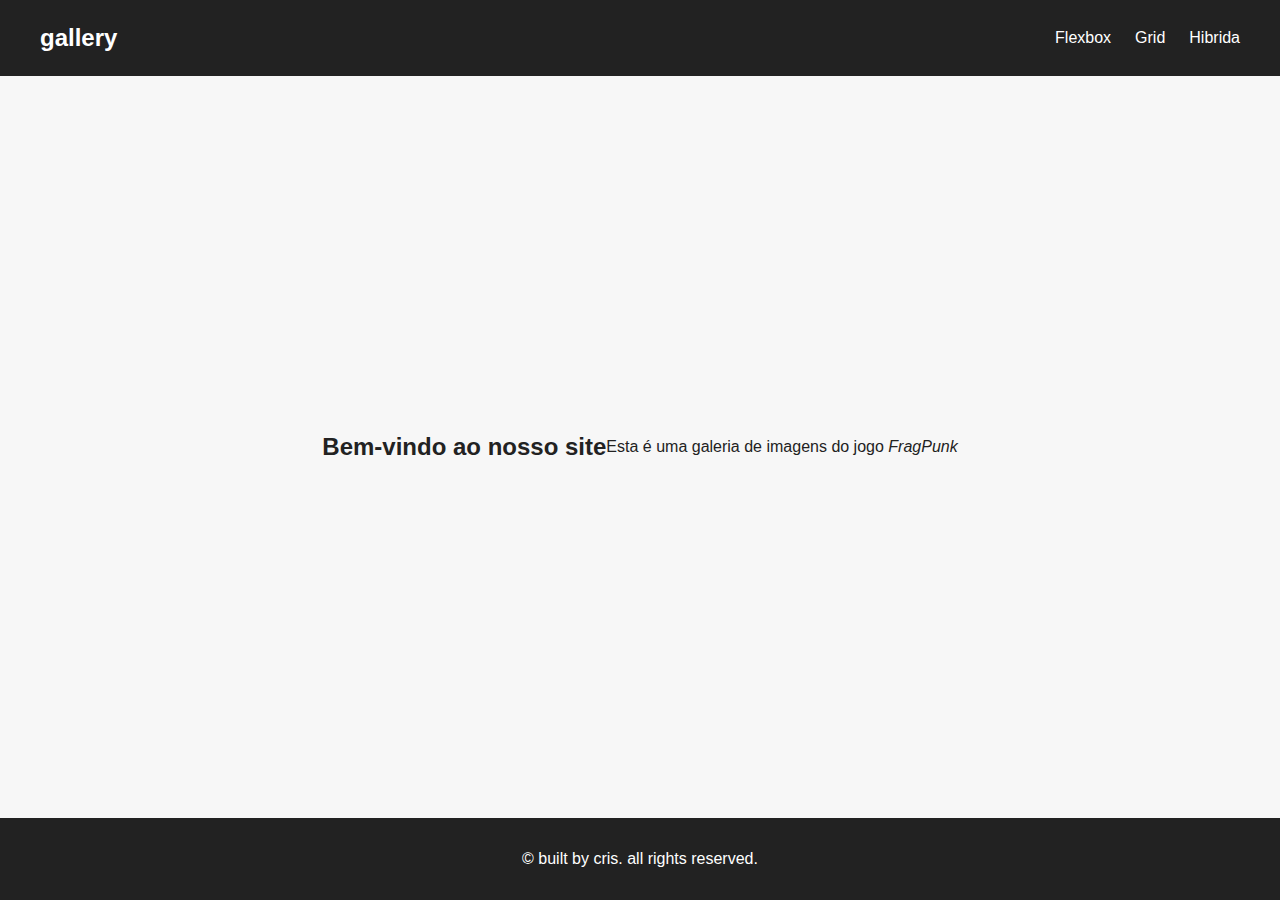
<file: index.html>
<!DOCTYPE html>
<html lang="pt-BR">
<head>
  <meta charset="UTF-8" />
  <meta name="viewport" content="width=device-width, initial-scale=1.0" />
  <title>Página 1 - Flexbox Estrutura</title>
  <link rel="stylesheet" href="src/styles/main.css" />
  <link rel="stylesheet" href="src/styles/home.css" />
</head>
<body>
  <header>
    <div class="logo">gallery</div>
    <nav class="menu">
      <a href="src/pages/pagina2/galeria-flexbox.html">Flexbox</a>
      <a href="src/pages/pagina3/galeria-grid.html">Grid</a>
      <a href="src/pages/pagina4/galeria-hibrida.html">Hibrida</a>
    </nav>
  </header>
  <main>
    <h2>Bem-vindo ao nosso site</h2>
    <p>
      Esta é uma galeria de imagens do jogo
      <em><a href="http://fragpunk.com">FragPunk</a></em>
    </p>
  </main>
  <footer>
    <p>
      &copy; built by <a href="https://github.com/criscdev">cris</a>. all
      rights reserved.
    </p>
  </footer>
</body>
</html>
</file>
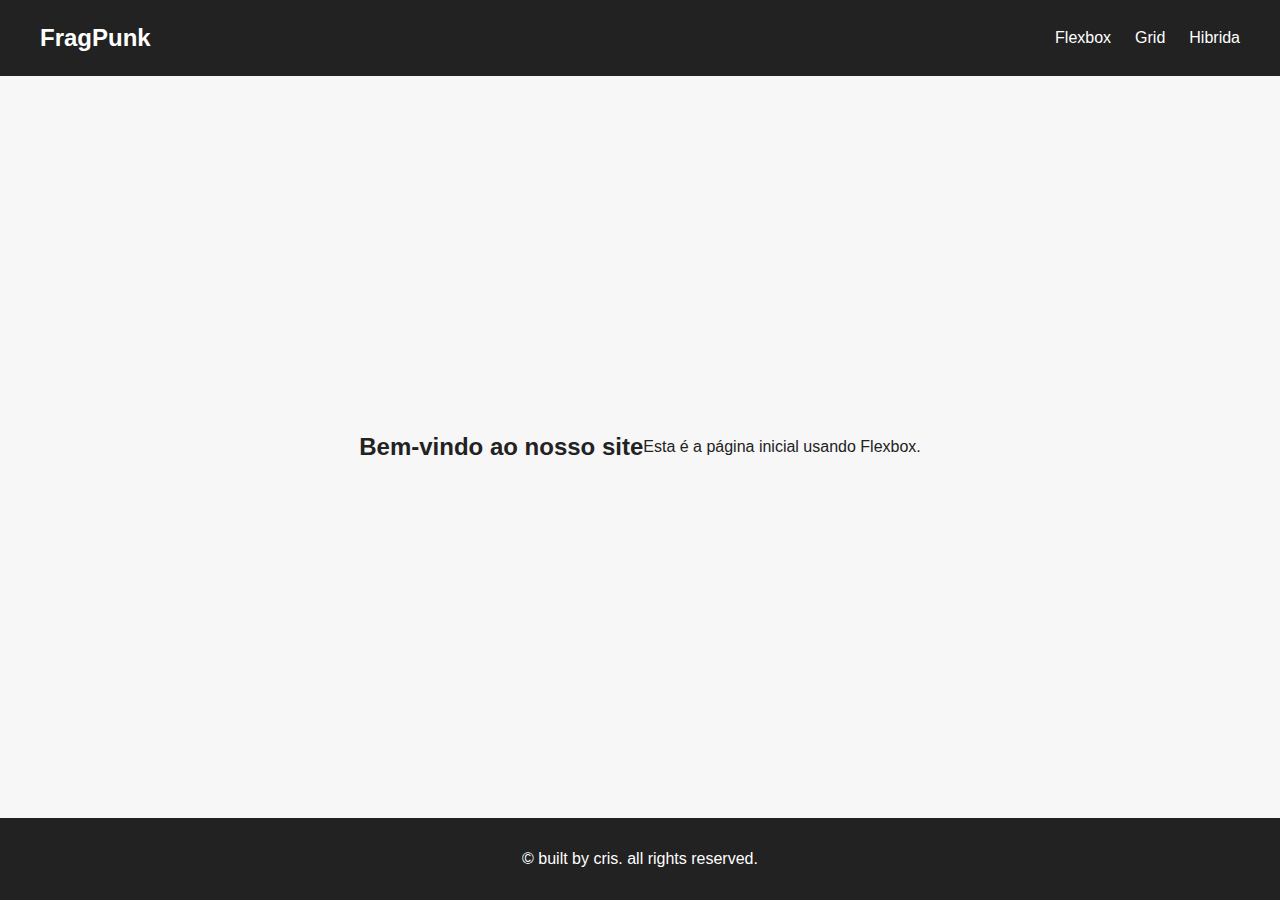
<file: src/pagina1.html>
<!DOCTYPE html>
<html lang="pt-br">
<head>
    <meta charset="UTF-8">
    <meta name="viewport" content="width=device-width, initial-scale=1.0">
    <title>Página 1 - Flexbox Estrutura</title>
    <link rel="stylesheet" href="styles/main.css">
    <link rel="stylesheet" href="styles/home.css">
</head>
<body>
    <header>
        <div class="logo">FragPunk</div>
        <nav class="menu">
            <a href="/src/pages/pagina2/galeria-flexbox.html">Flexbox</a>
            <a href="/src/pages/pagina3/galeria-grid.html">Grid</a>
            <a href="/src/pages/pagina4/galeria-hibrida.html">Hibrida</a>
        </nav>
    </header>
    <main>
        <h2>Bem-vindo ao nosso site</h2>
        <p>Esta é a página inicial usando Flexbox.</p>
    </main>
    <footer>
        <p>&copy; built by <a href="https://github.com/petrixia">cris</a>. all rights reserved.</p>
    </footer>
</body>
</html>
</file>
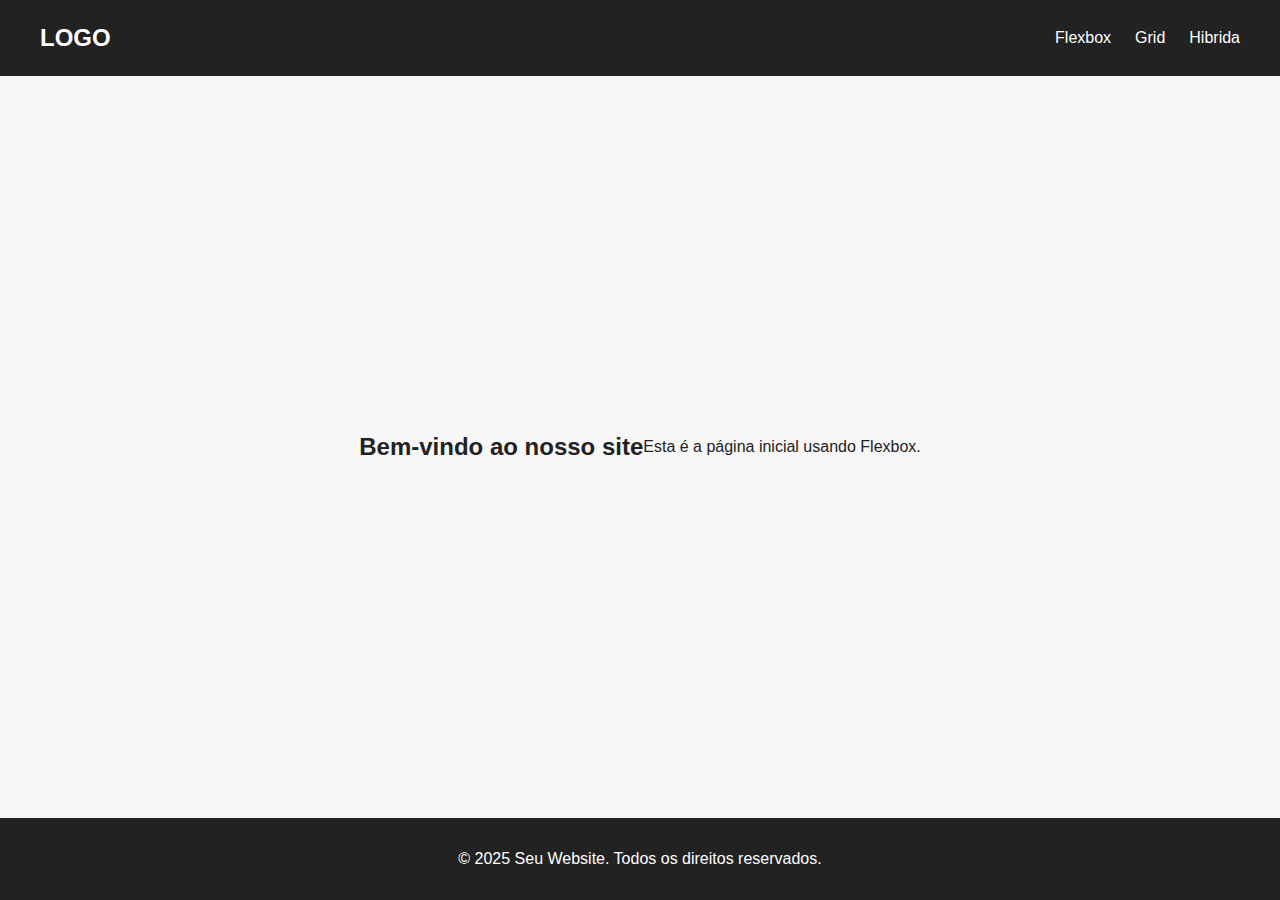
<file: src/pages/pagina1/home.html>
<!DOCTYPE html>
<html lang="pt-br">
<head>
    <meta charset="UTF-8">
    <meta name="viewport" content="width=device-width, initial-scale=1.0">
    <title>Página 1 - Flexbox Estrutura</title>
    <link rel="stylesheet" href="../../styles/main.css">
    <link rel="stylesheet" href="../../styles/home.css">
</head>
<body>
    <header>
        <div class="logo">LOGO</div>
        <nav class="menu">
            <a href="../pagina2/galeria-flexbox.html">Flexbox</a>
            <a href="../pagina3/galeria-grid.html">Grid</a>
            <a href="../pagina4/galeria-hibrida.html">Hibrida</a>
        </nav>
    </header>
    <main>
        <h2>Bem-vindo ao nosso site</h2>
        <p>Esta é a página inicial usando Flexbox.</p>
    </main>
    <footer>
        <p>&copy; 2025 Seu Website. Todos os direitos reservados.</p>
    </footer>
</body>
</html>
</file>
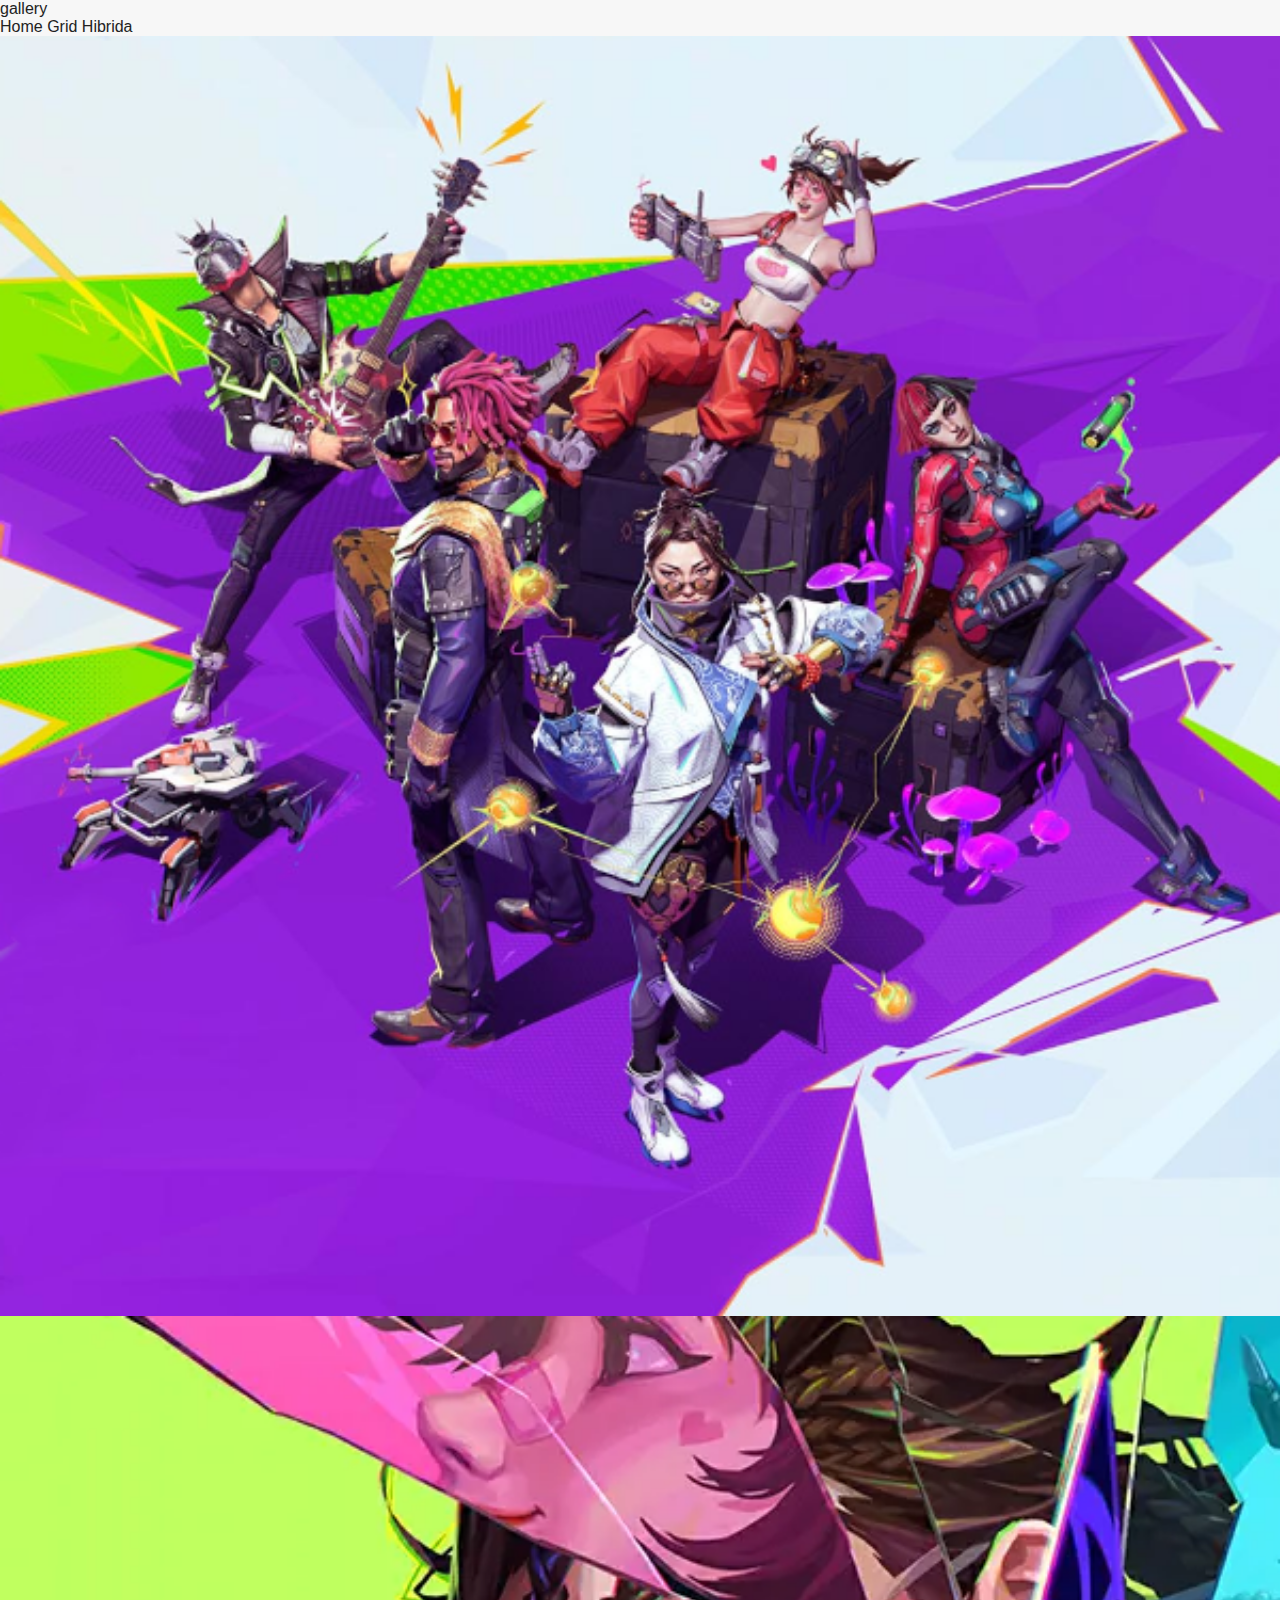
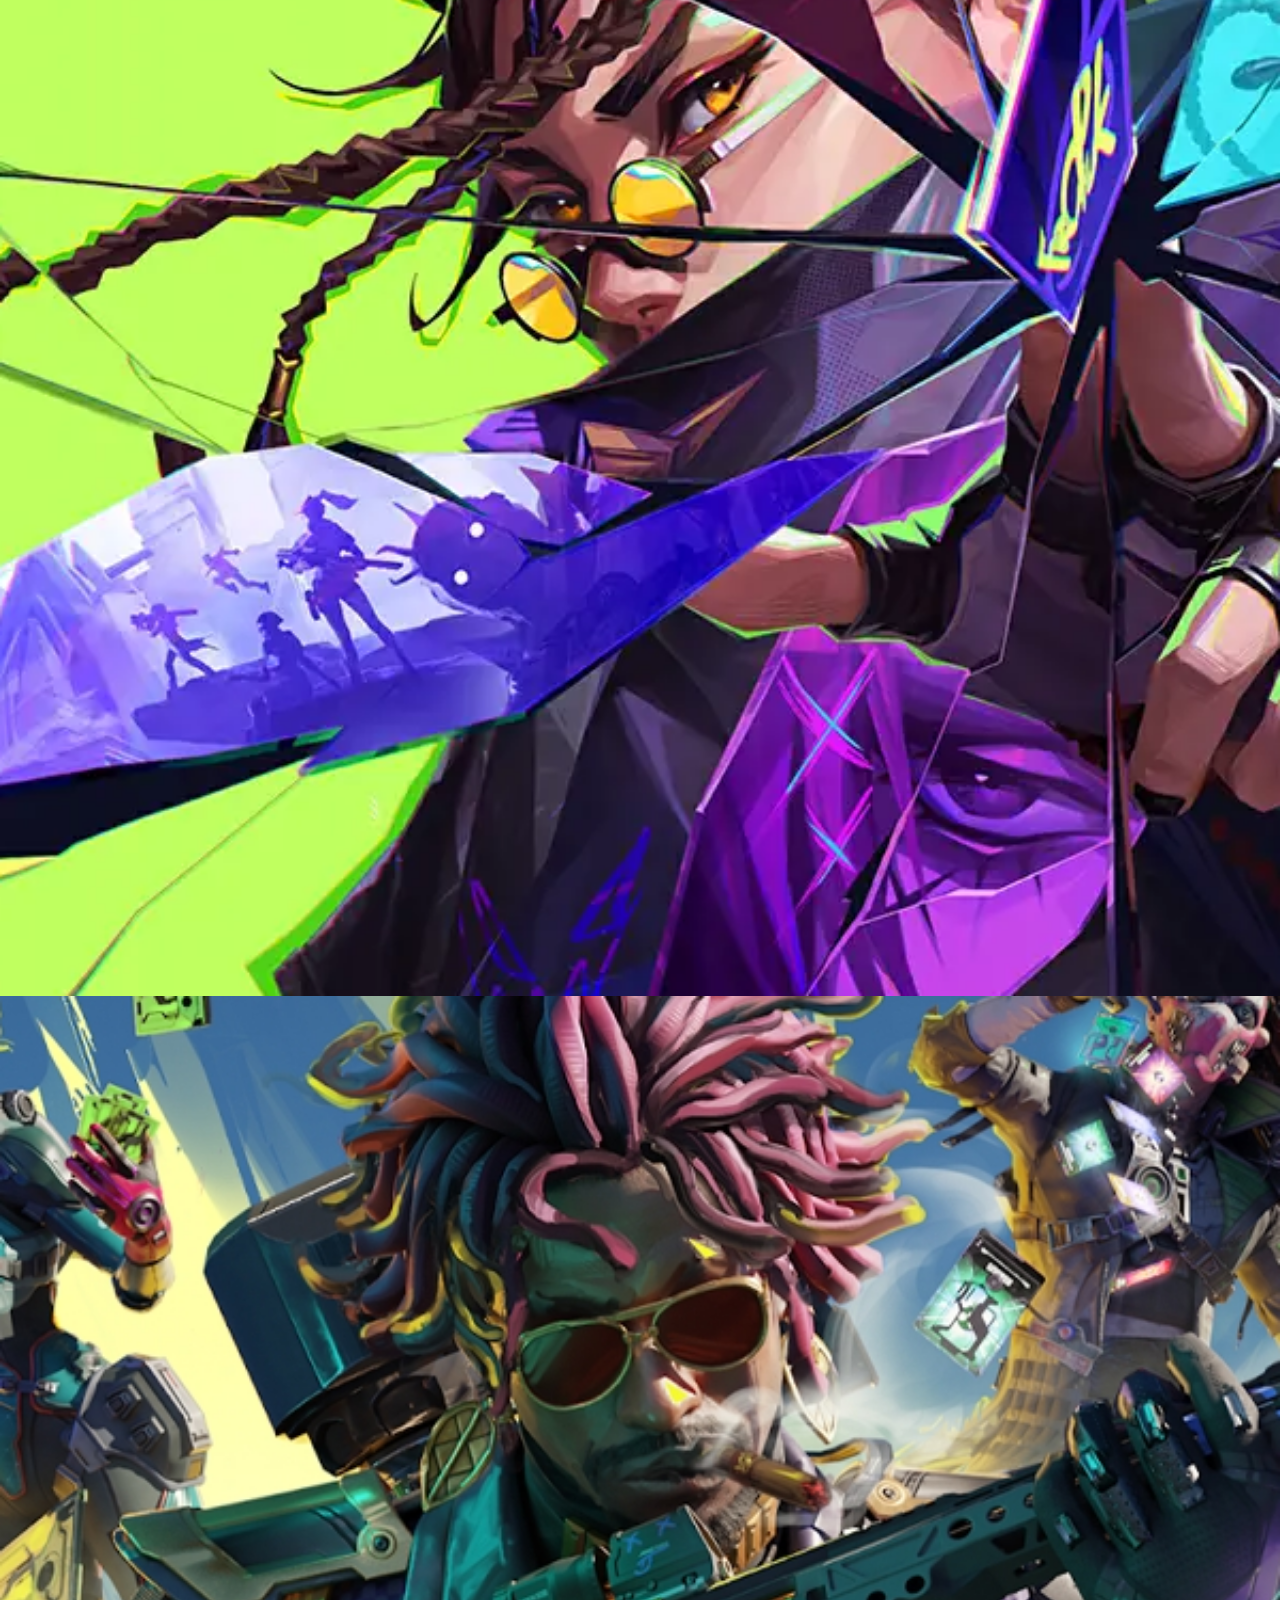
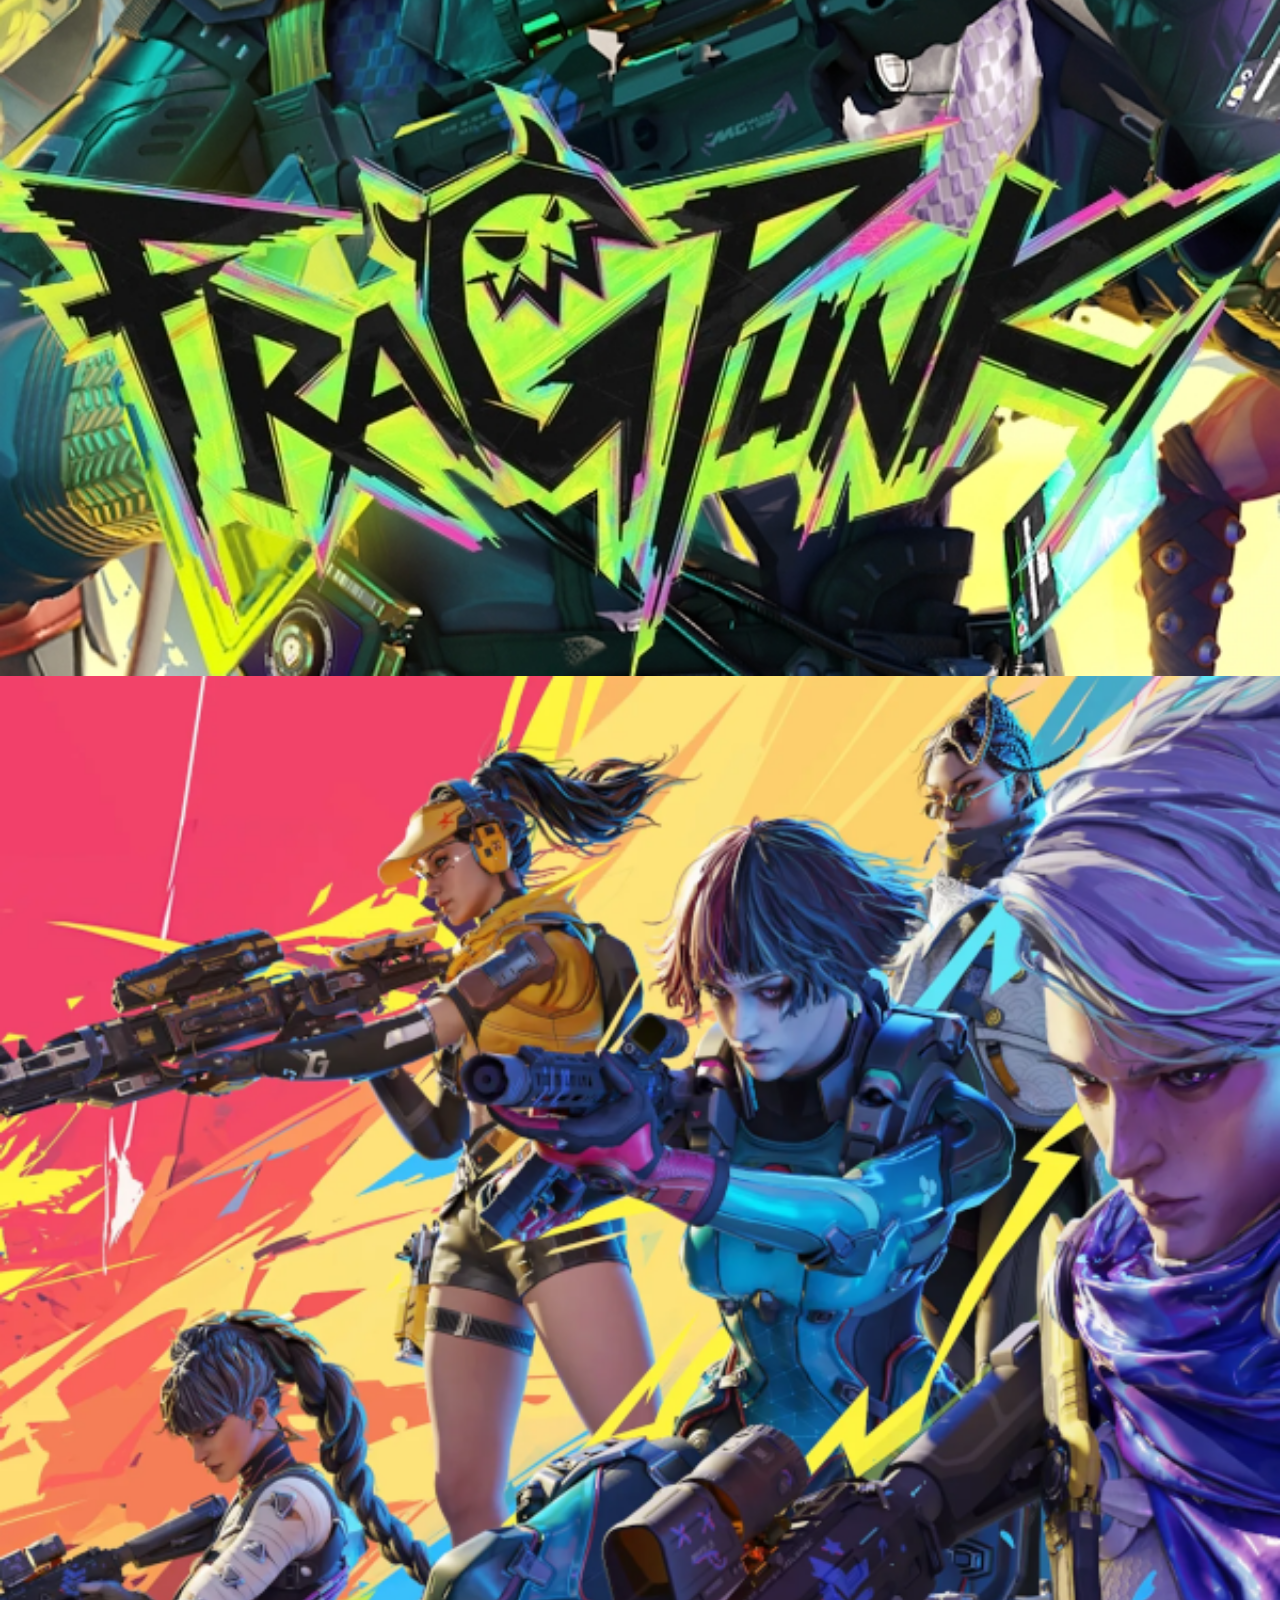
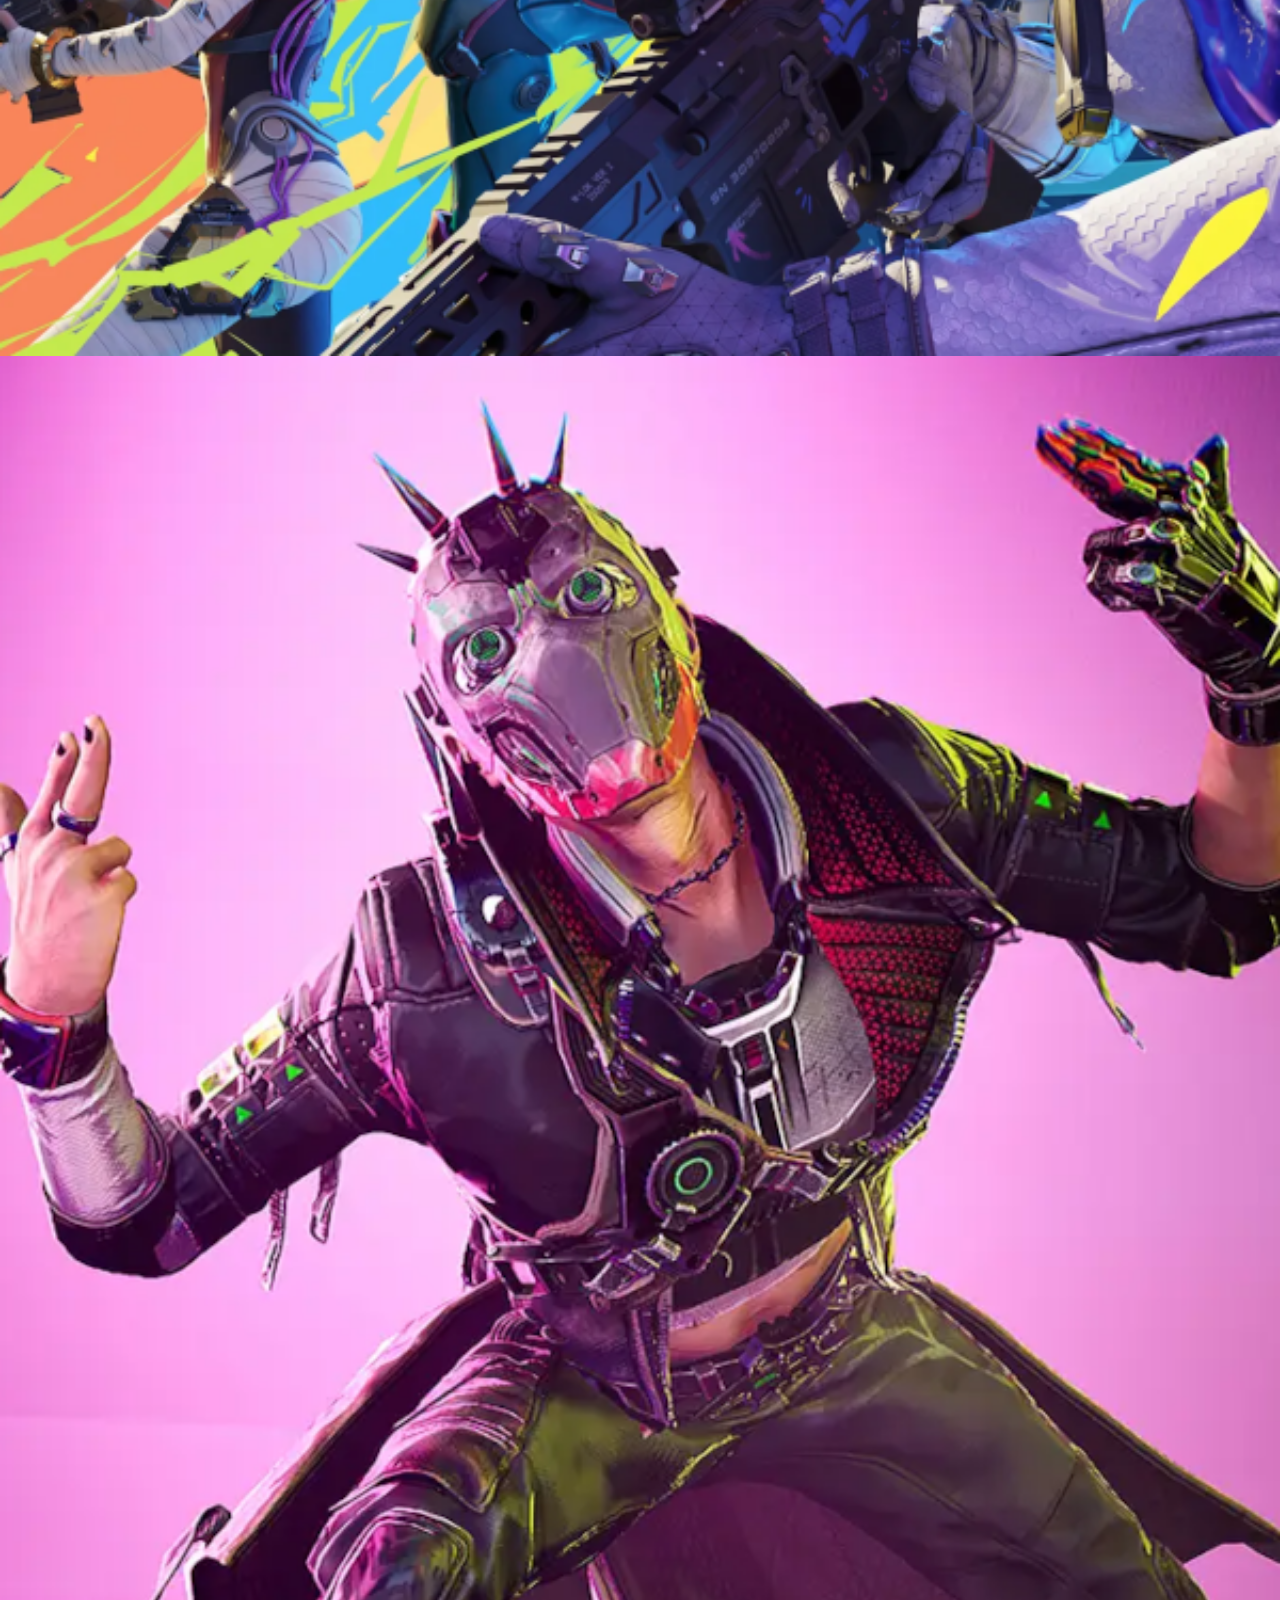
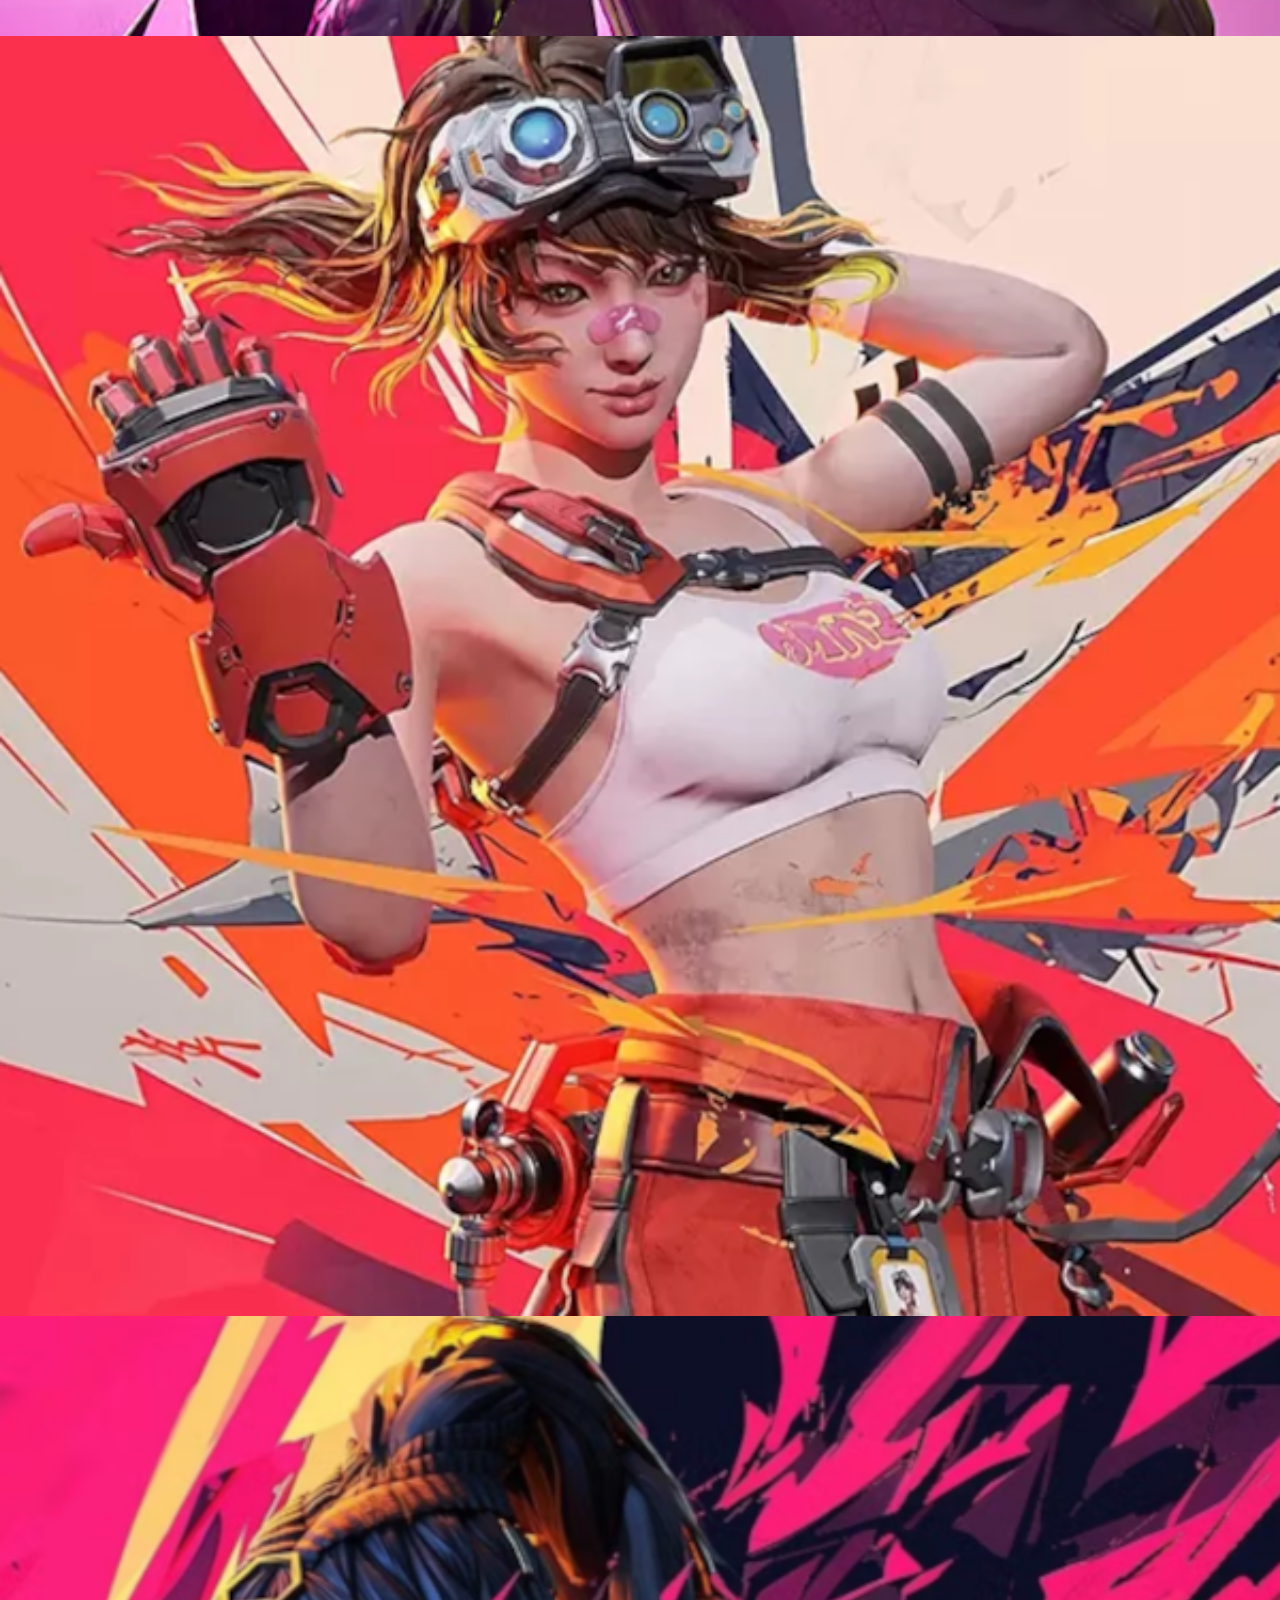
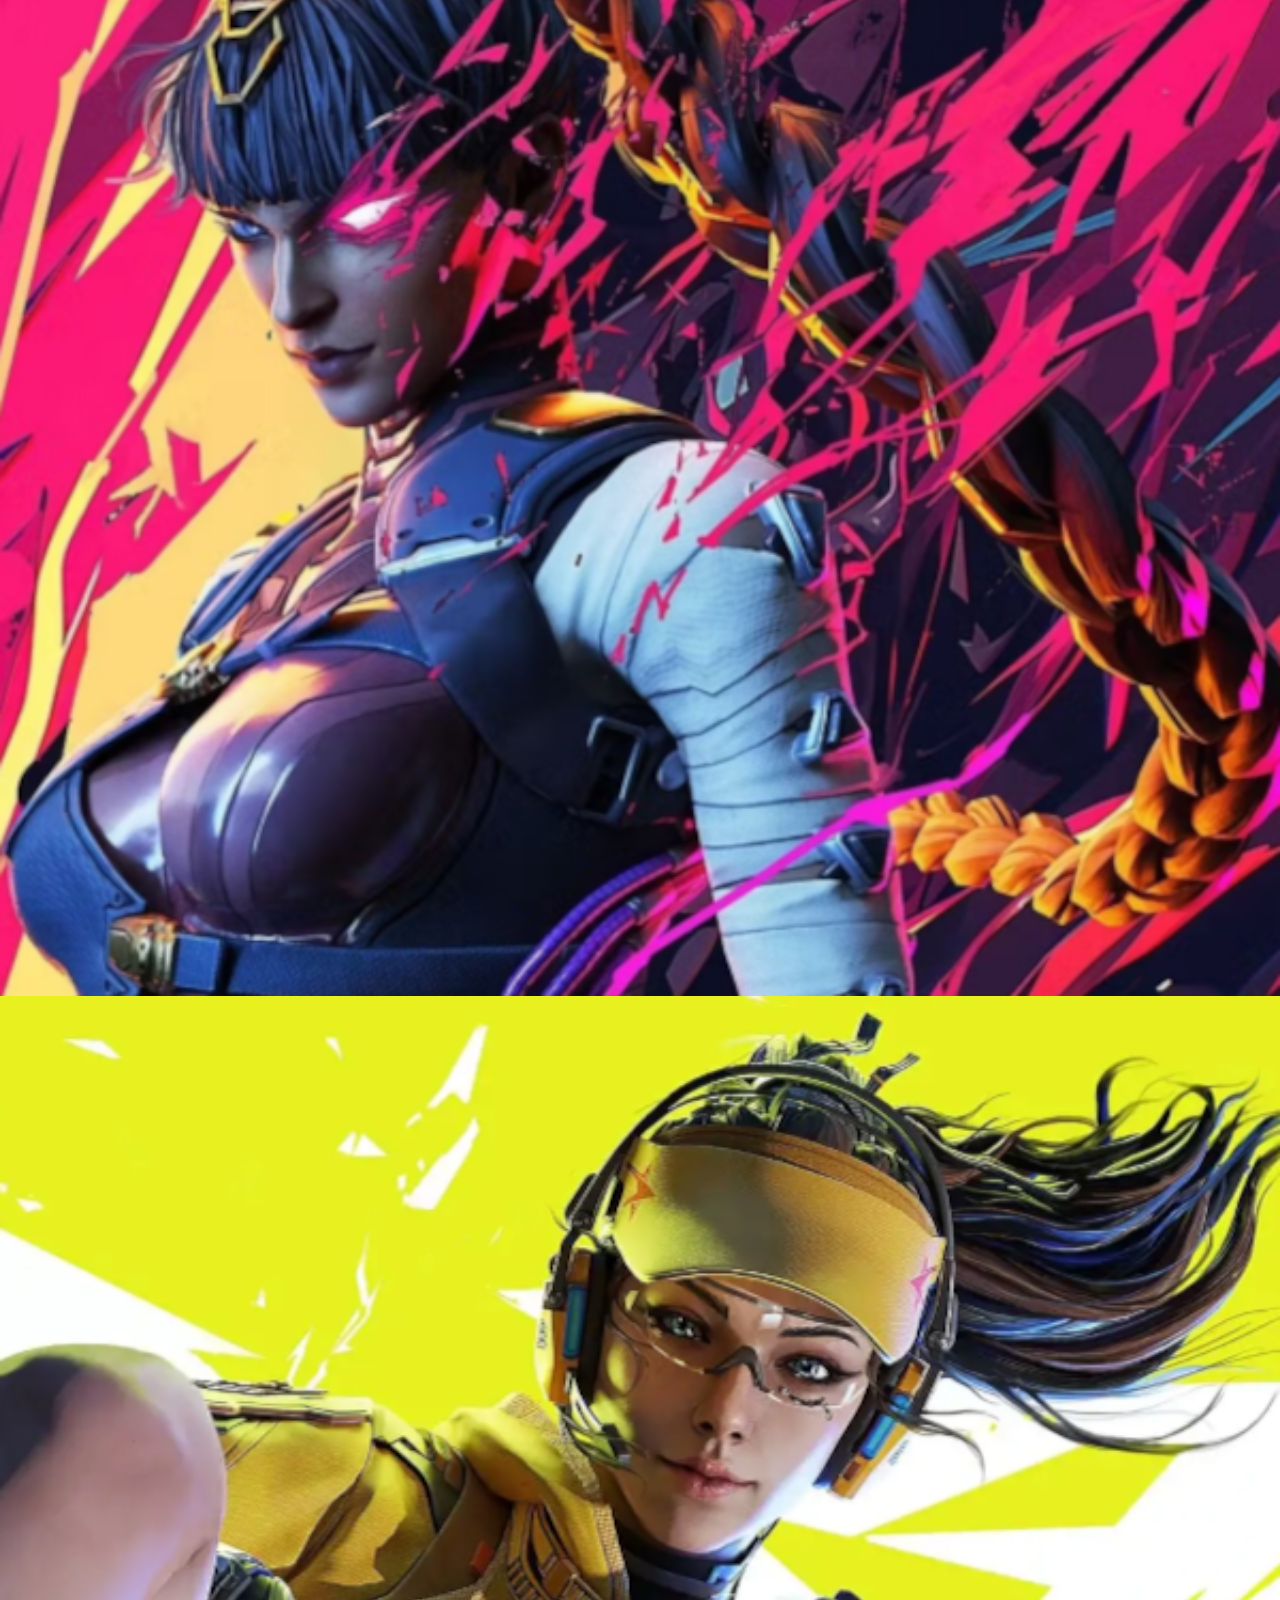
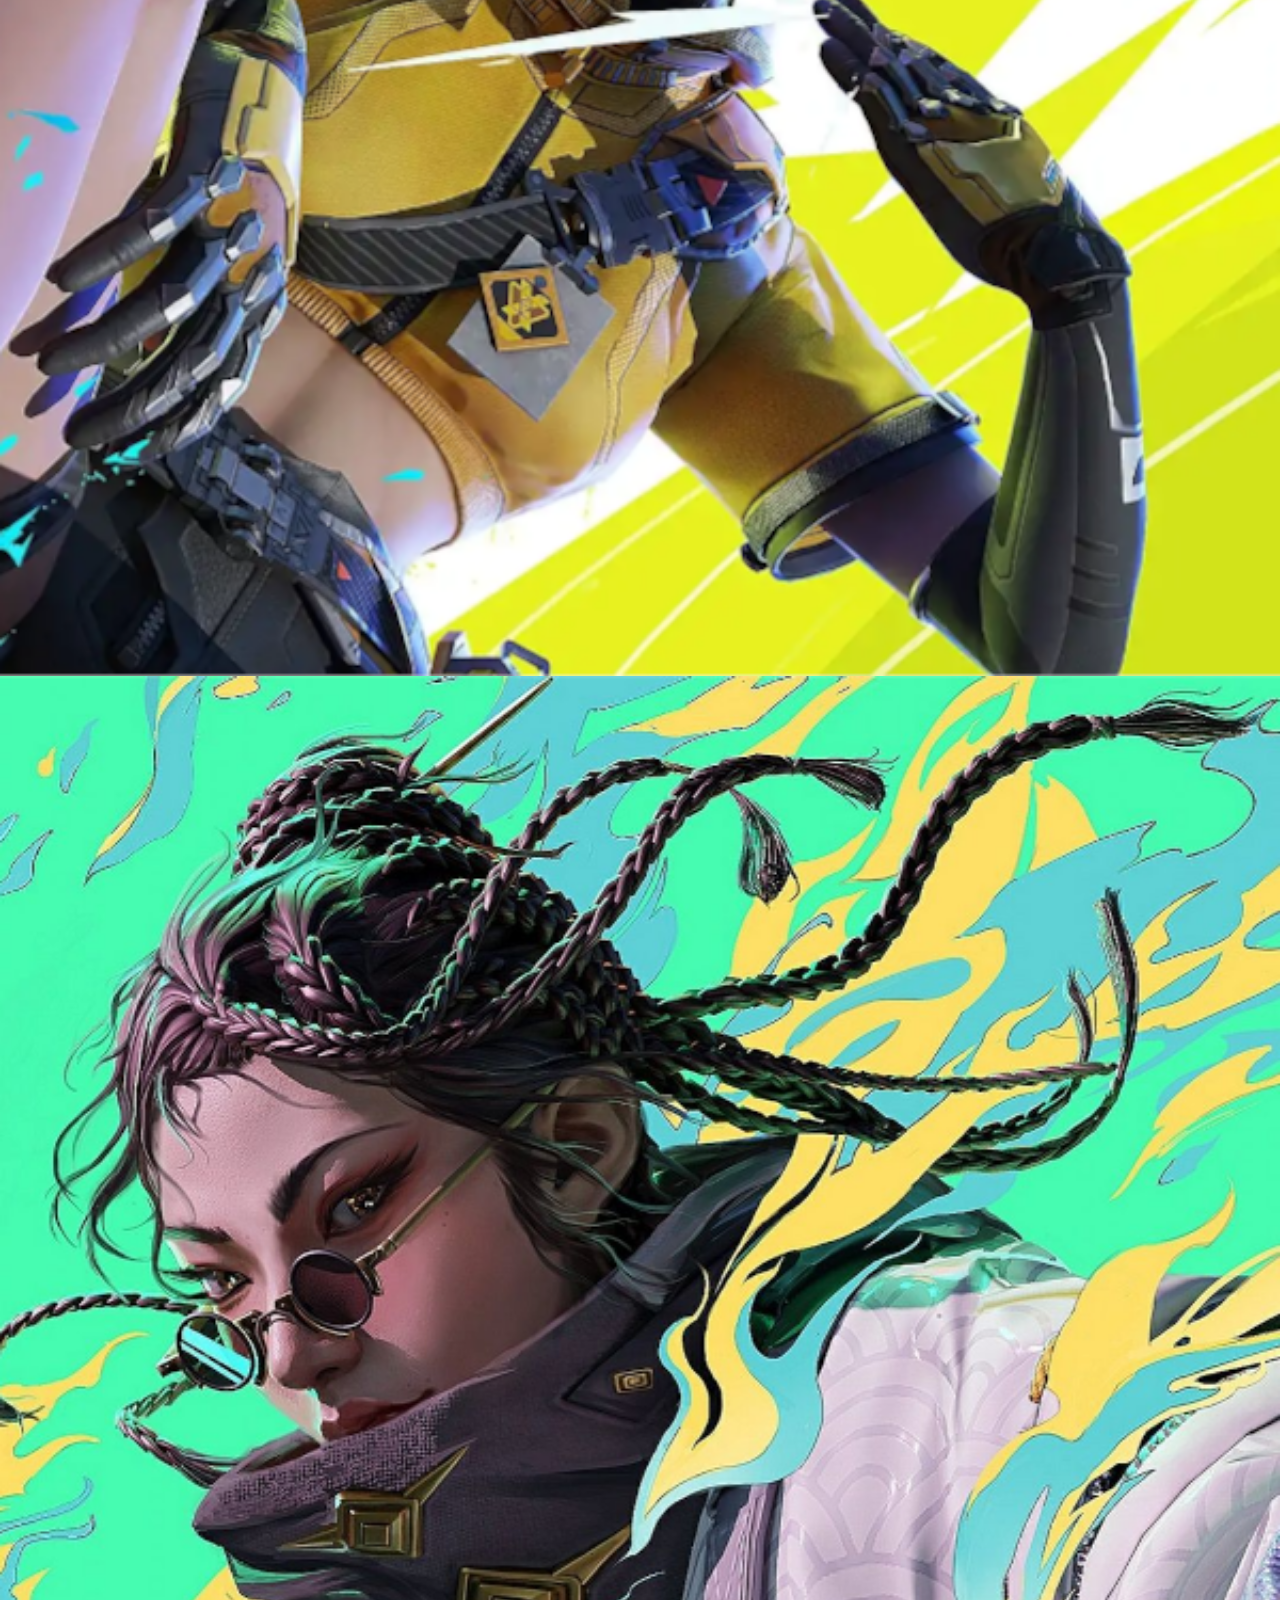
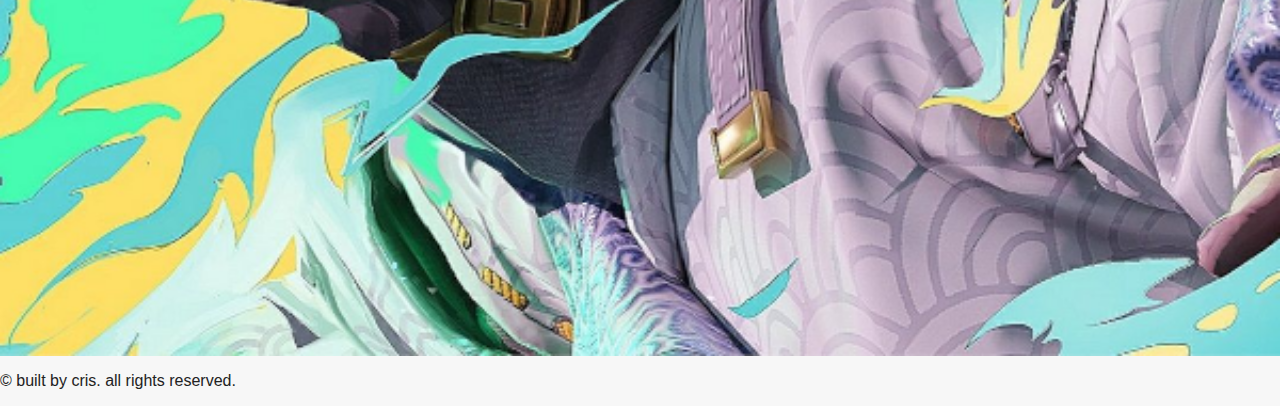
<file: src/pages/pagina2/galeria-flexbox.html>
<!DOCTYPE html>
<html lang="pt-br">
<head>
    <meta charset="UTF-8">
    <meta name="viewport" content="width=device-width, initial-scale=1.0">
    <title>Página 2 - Galeria Flexbox</title>
    <link rel="stylesheet" href="../../styles/main.css">
    <link rel="stylesheet" href="../../styles/galeria-flexbox.css">
</head>
<body>
    <header>
        <div class="logo">gallery</div>
        <nav class="menu">
            <a href="../pagina1/home.html">Home</a>
            <a href="../pagina3/galeria-grid.html">Grid</a>
            <a href="../pagina4/galeria-hibrida.html">Hibrida</a>
        </nav>
    </header>
    <main>
        <section class="gallery-container">
            <div class="image1" alt="Imagem 1"></div>
            <div class="image2" alt="Imagem 2"></div>
            <div class="image3" alt="Imagem 3"></div>
            <div class="image4" alt="Imagem 4"></div>
            <div class="image5" alt="Imagem 5"></div>
            <div class="image6" alt="Imagem 6"></div>
            <div class="image7" alt="Imagem 7"></div>
            <div class="image8" alt="Imagem 8"></div>
            <div class="image9" alt="Imagem 9"></div>
        </section>
    </main>
    <footer>
        <p>&copy; built by <a href="https://github.com/petrixia">cris</a>. all rights reserved.</p>
    </footer>
</body>
</html>
</file>
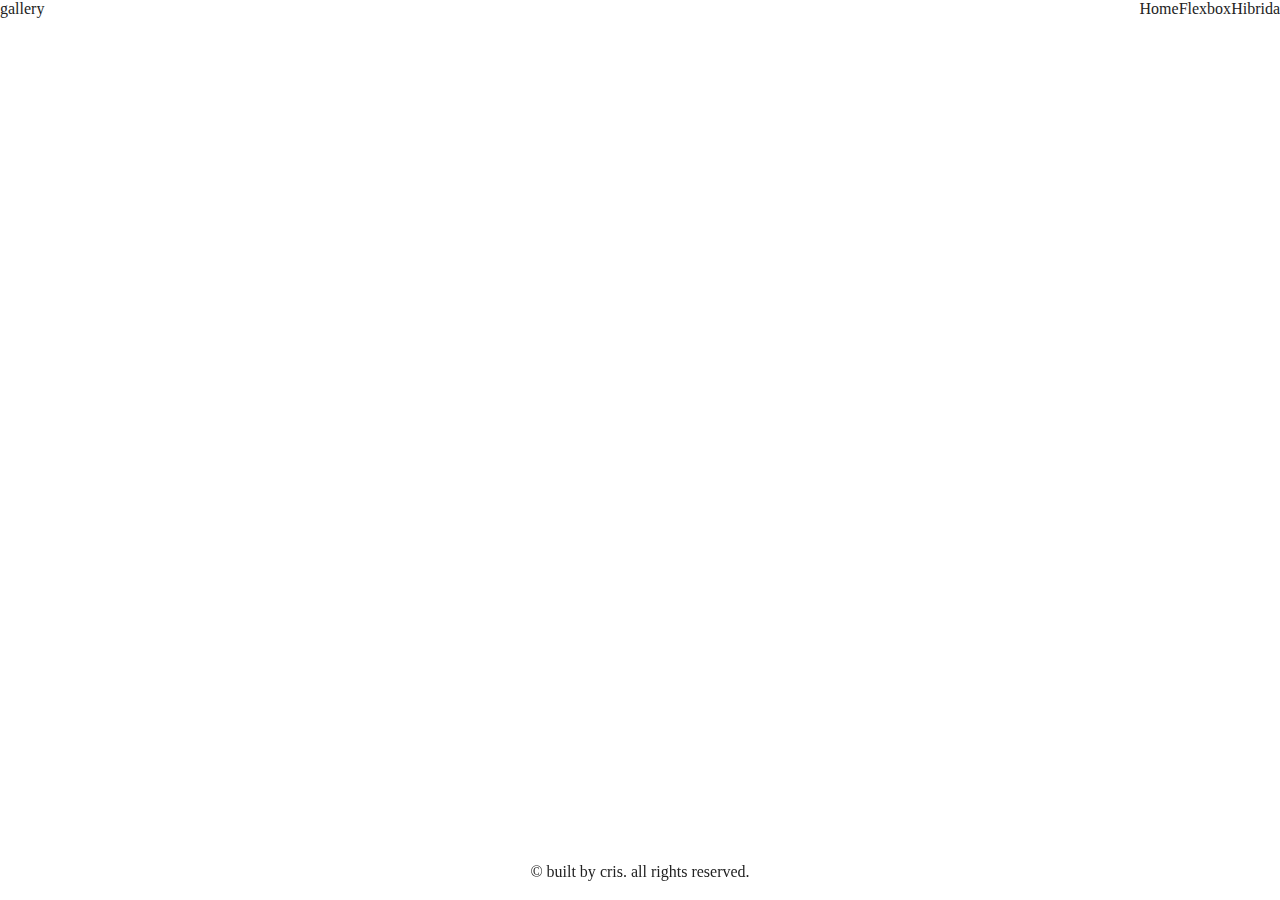
<file: src/pages/pagina3/galeria-grid.html>
<!DOCTYPE html>
<html lang="pt-br">
<head>
    <meta charset="UTF-8">
    <meta name="viewport" content="width=device-width, initial-scale=1.0">
    <title>Página 3 - Galeria Grid</title>
    <link rel="stylesheet" href="../../styles/main.css">
    <link rel="stylesheet" href="../../styles/galeria-grid.css">
</head>
<body>
    <header>
        <div class="logo">gallery</div>
        <nav class="menu">
            <a href="../pagina1/home.html">Home</a>
            <a href="../pagina2/galeria-flexbox.html">Flexbox</a>
            <a href="../pagina4/galeria-hibrida.html">Hibrida</a>
        </nav>
    </header>
    <main>
        <section class="gallery-container">
            <div class="image1" alt="Imagem 1"></div>
            <div class="image2" alt="Imagem 2"></div>
            <div class="image3" alt="Imagem 3"></div>
            <div class="image4" alt="Imagem 4"></div>
            <div class="image5" alt="Imagem 5"></div>
            <div class="image6" alt="Imagem 6"></div>
            <div class="image7" alt="Imagem 7"></div>
            <div class="image8" alt="Imagem 8"></div>
            <div class="image9" alt="Imagem 9"></div>
        </section>
    </main>
    <footer>
        <p>&copy; built by <a href="https://github.com/criscdev">cris</a>. all rights reserved.</p>
    </footer>
</body>
</html>
</file>
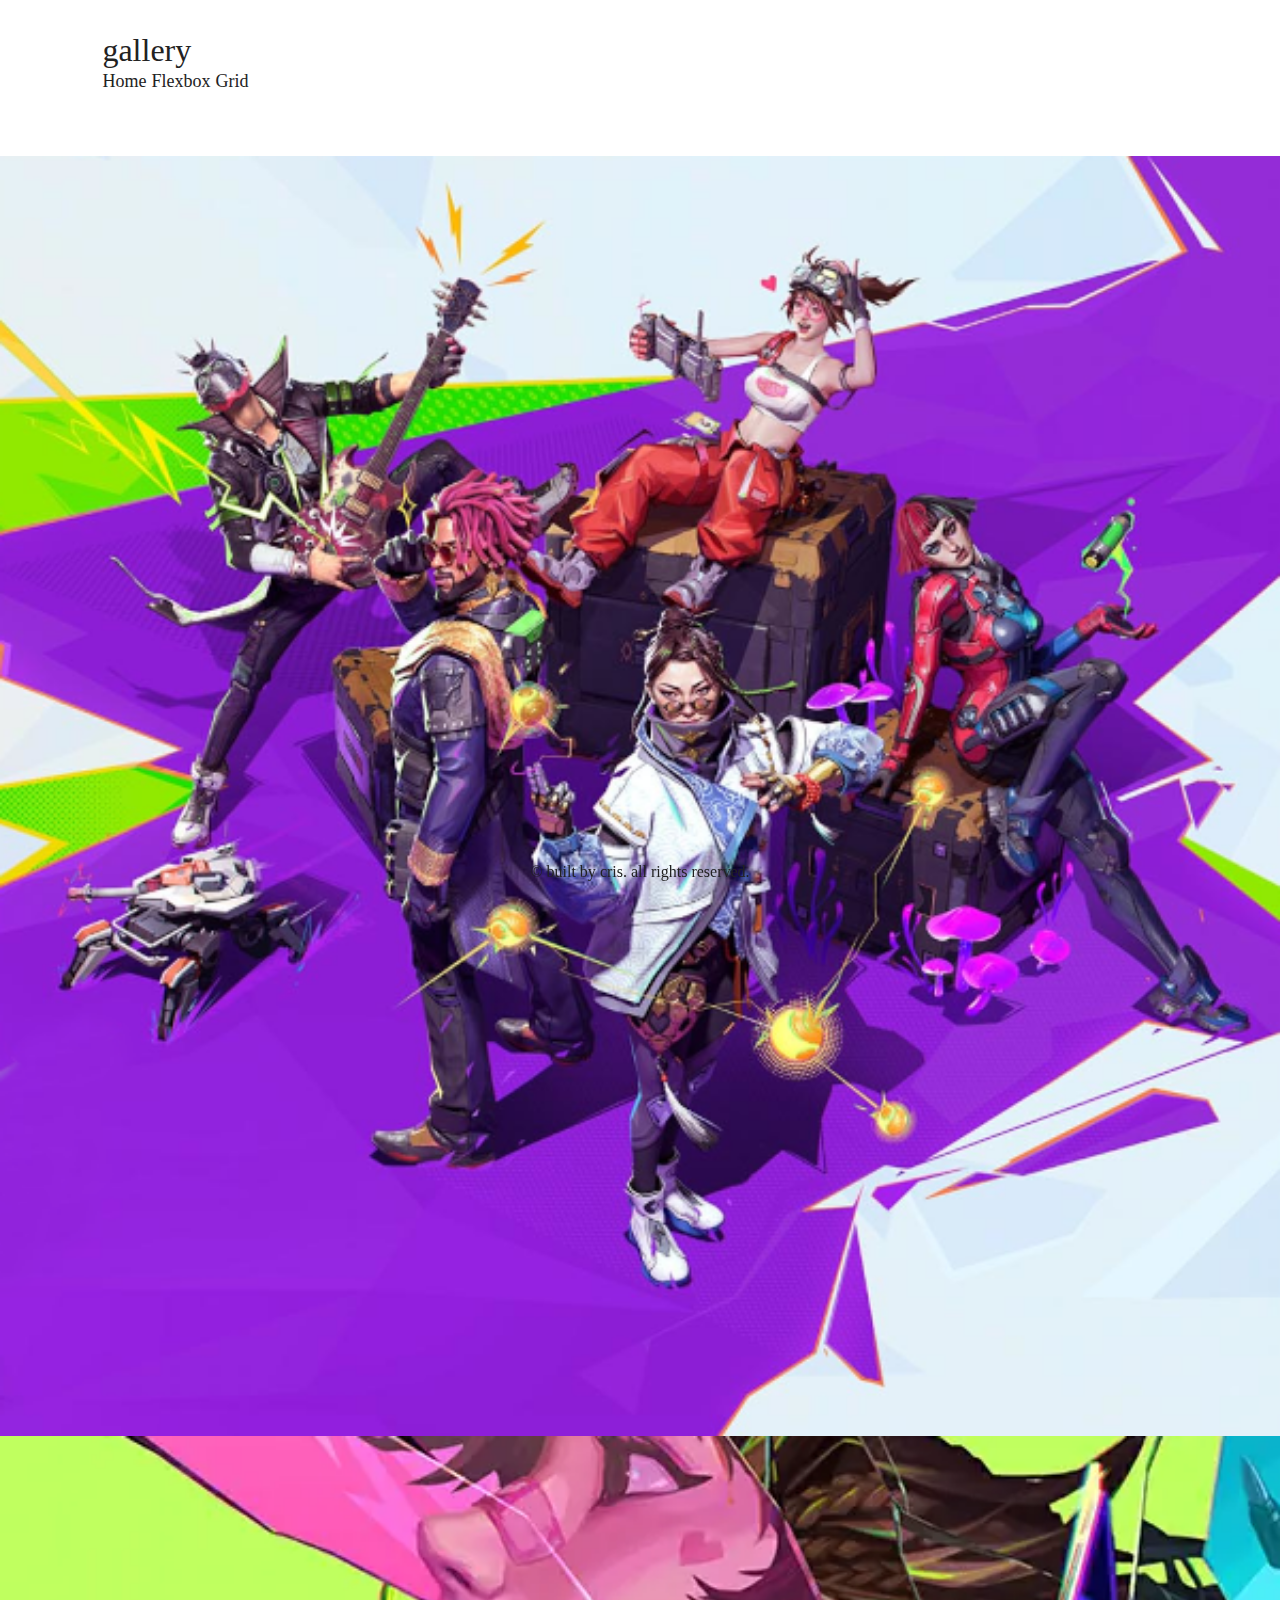
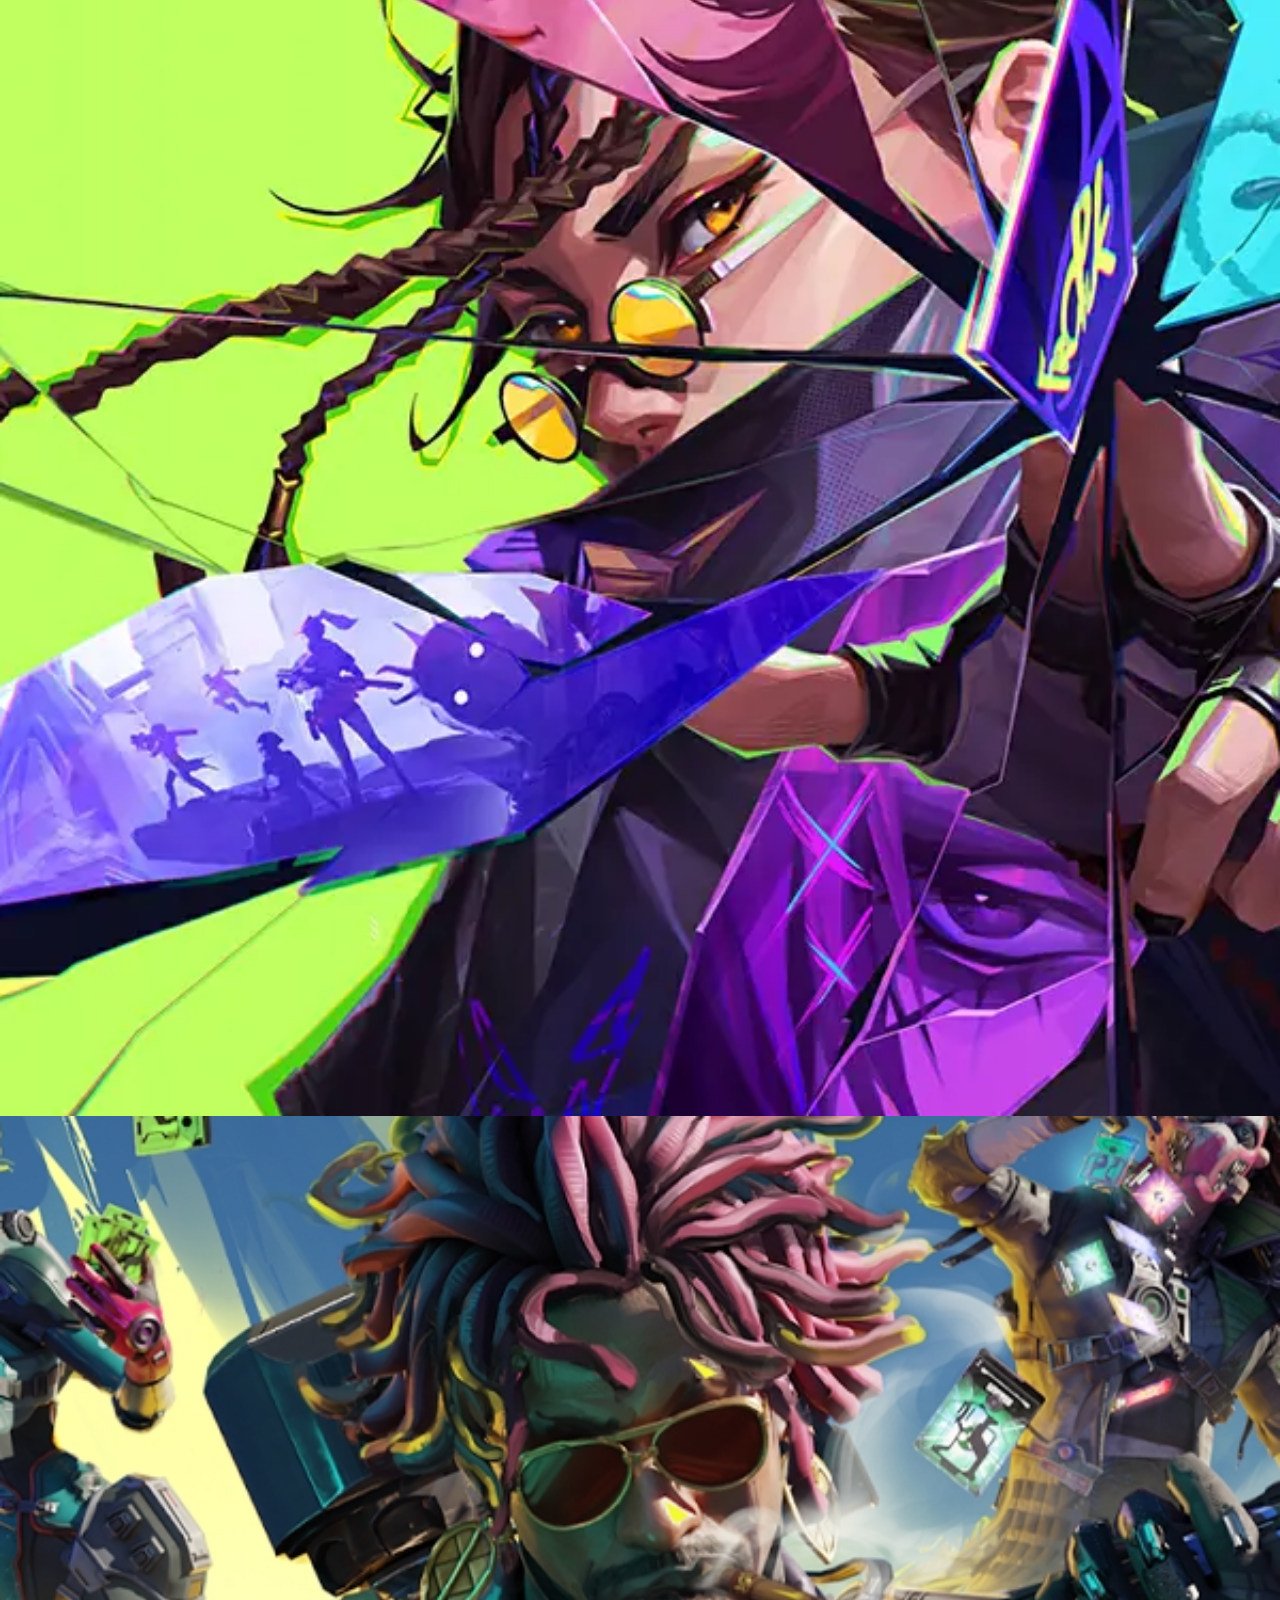
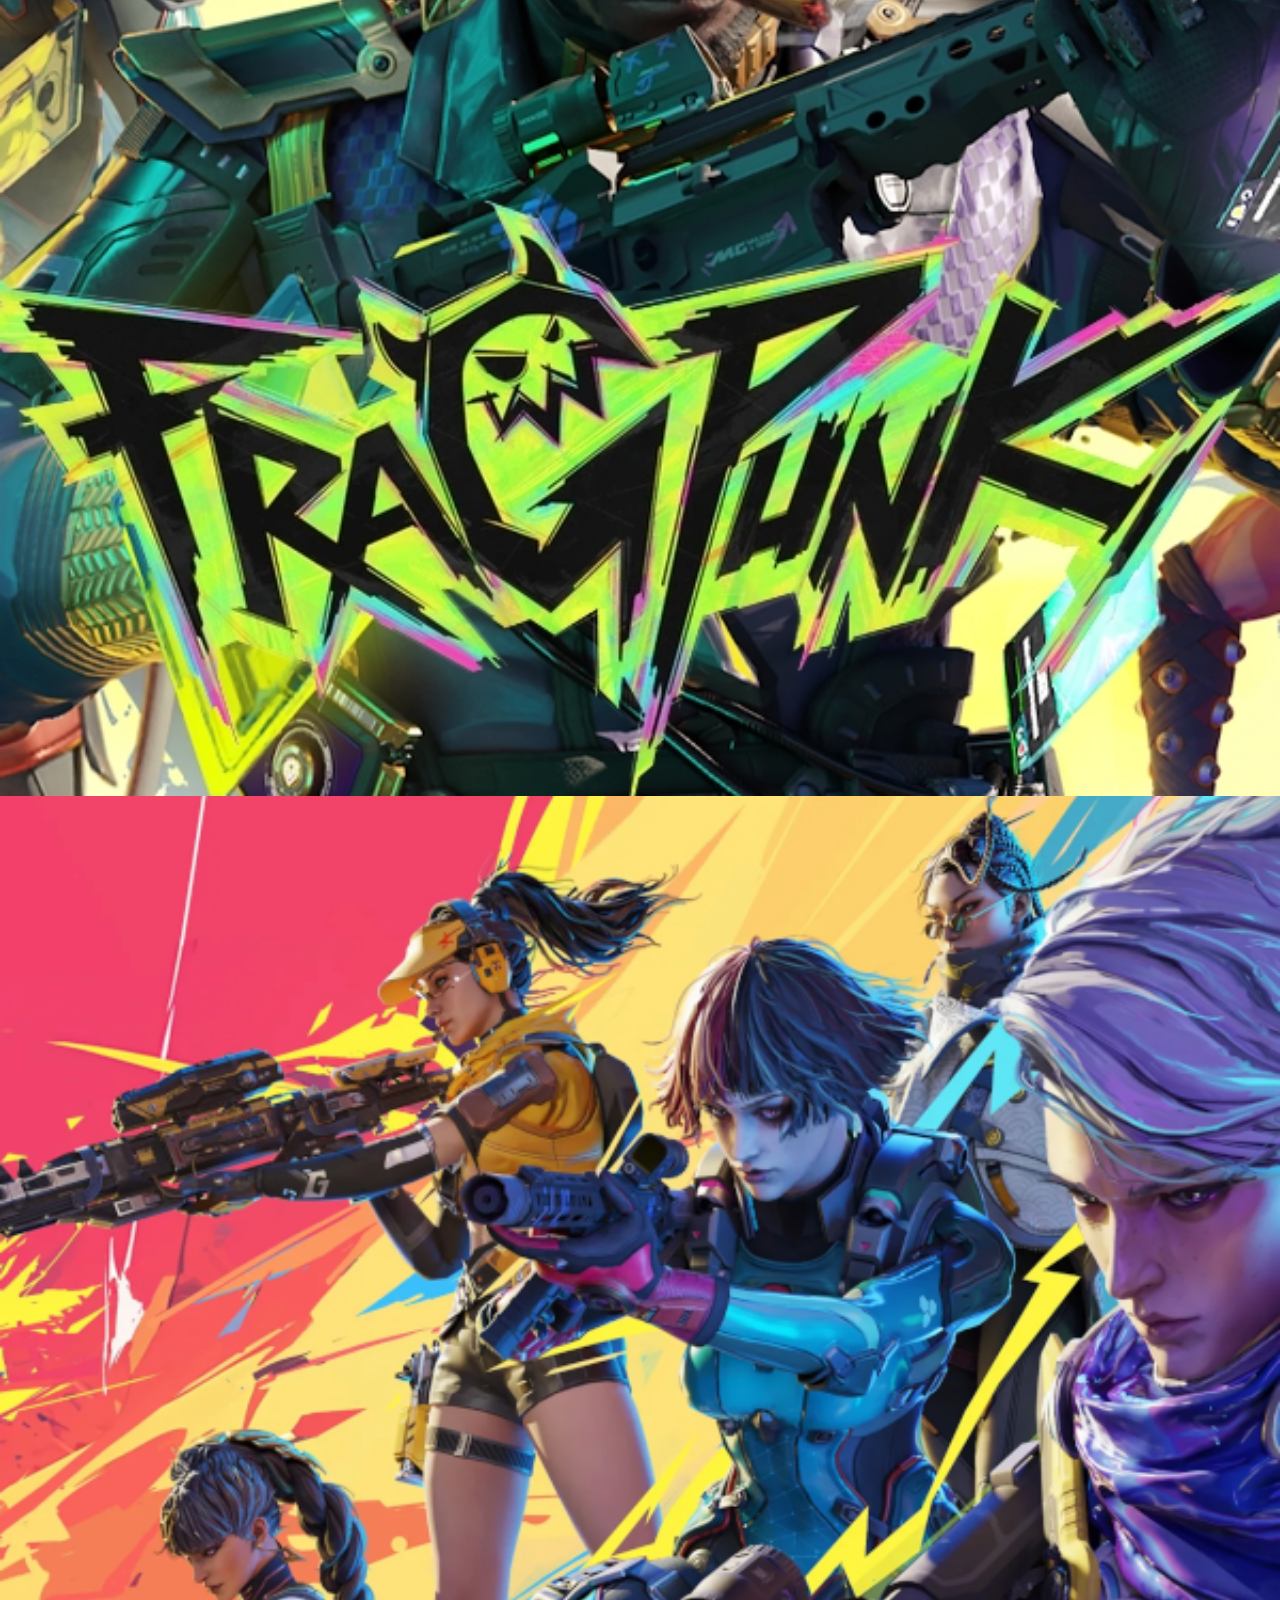
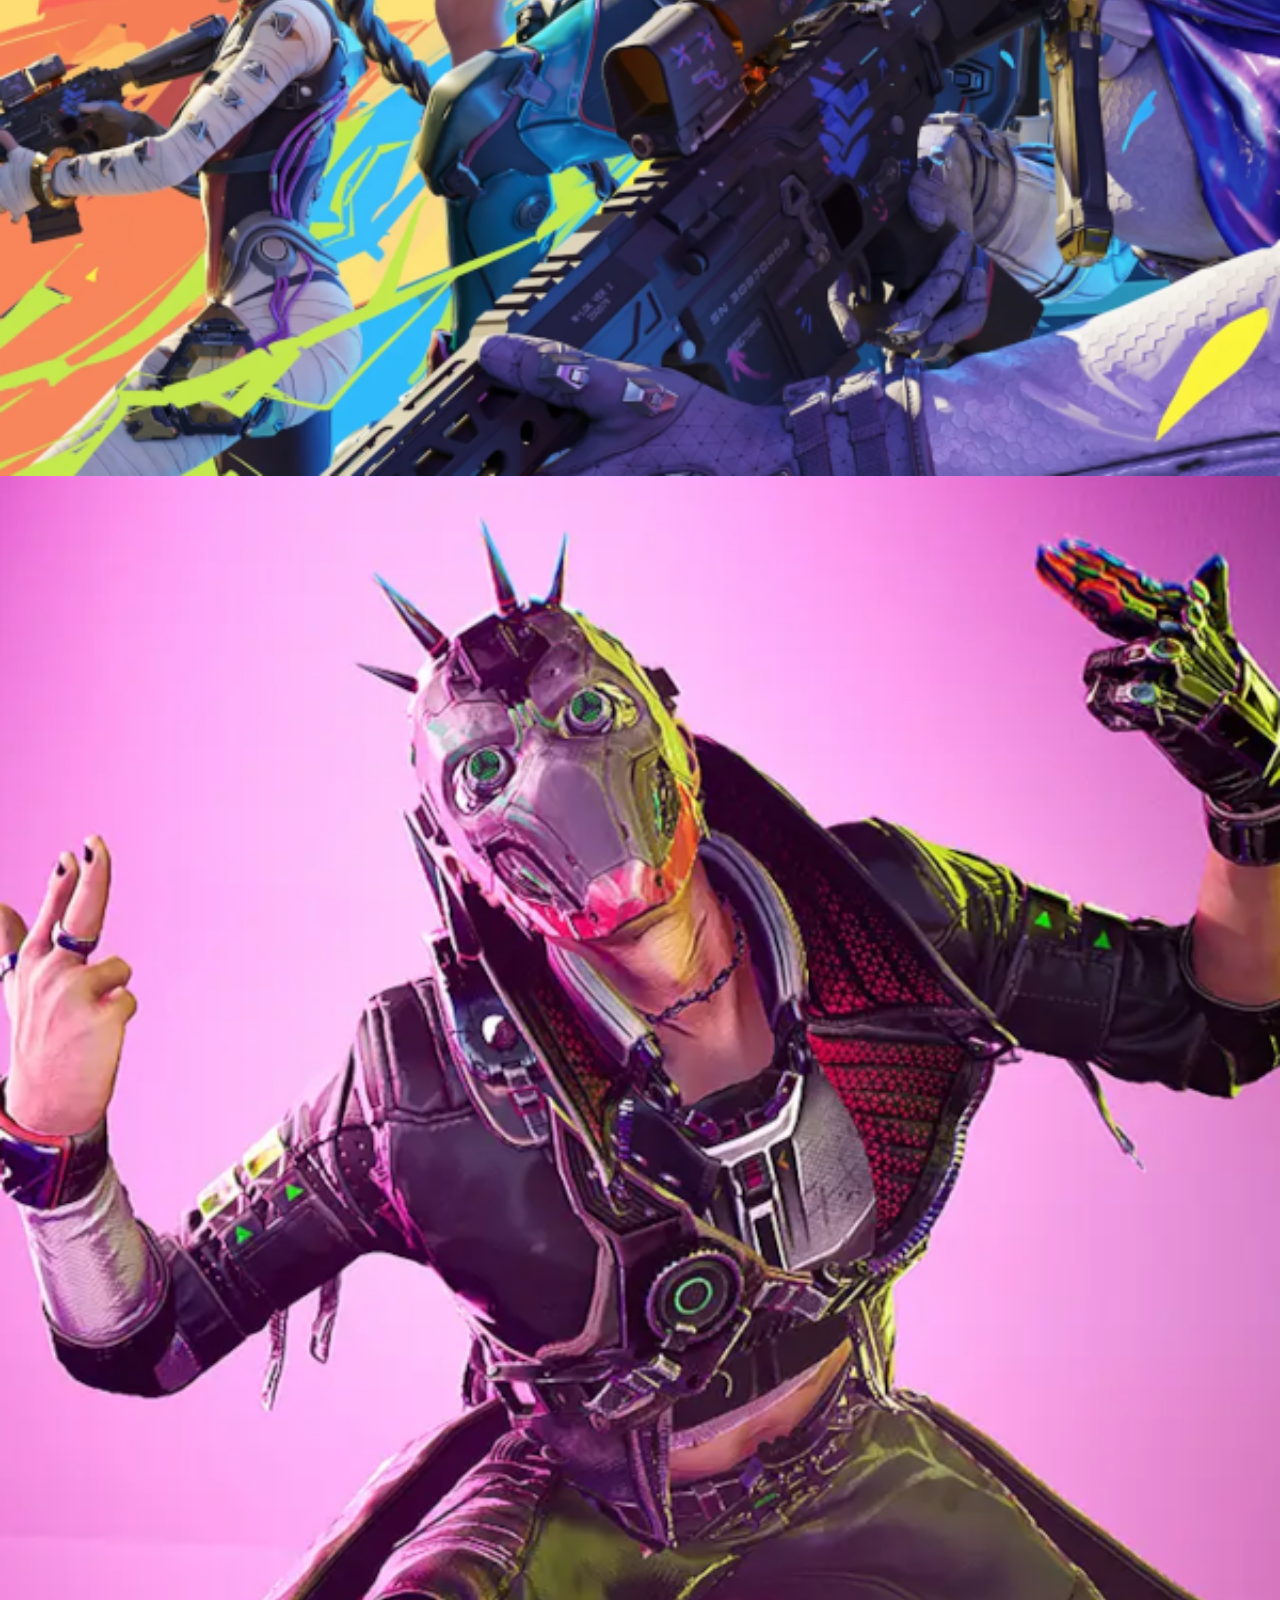
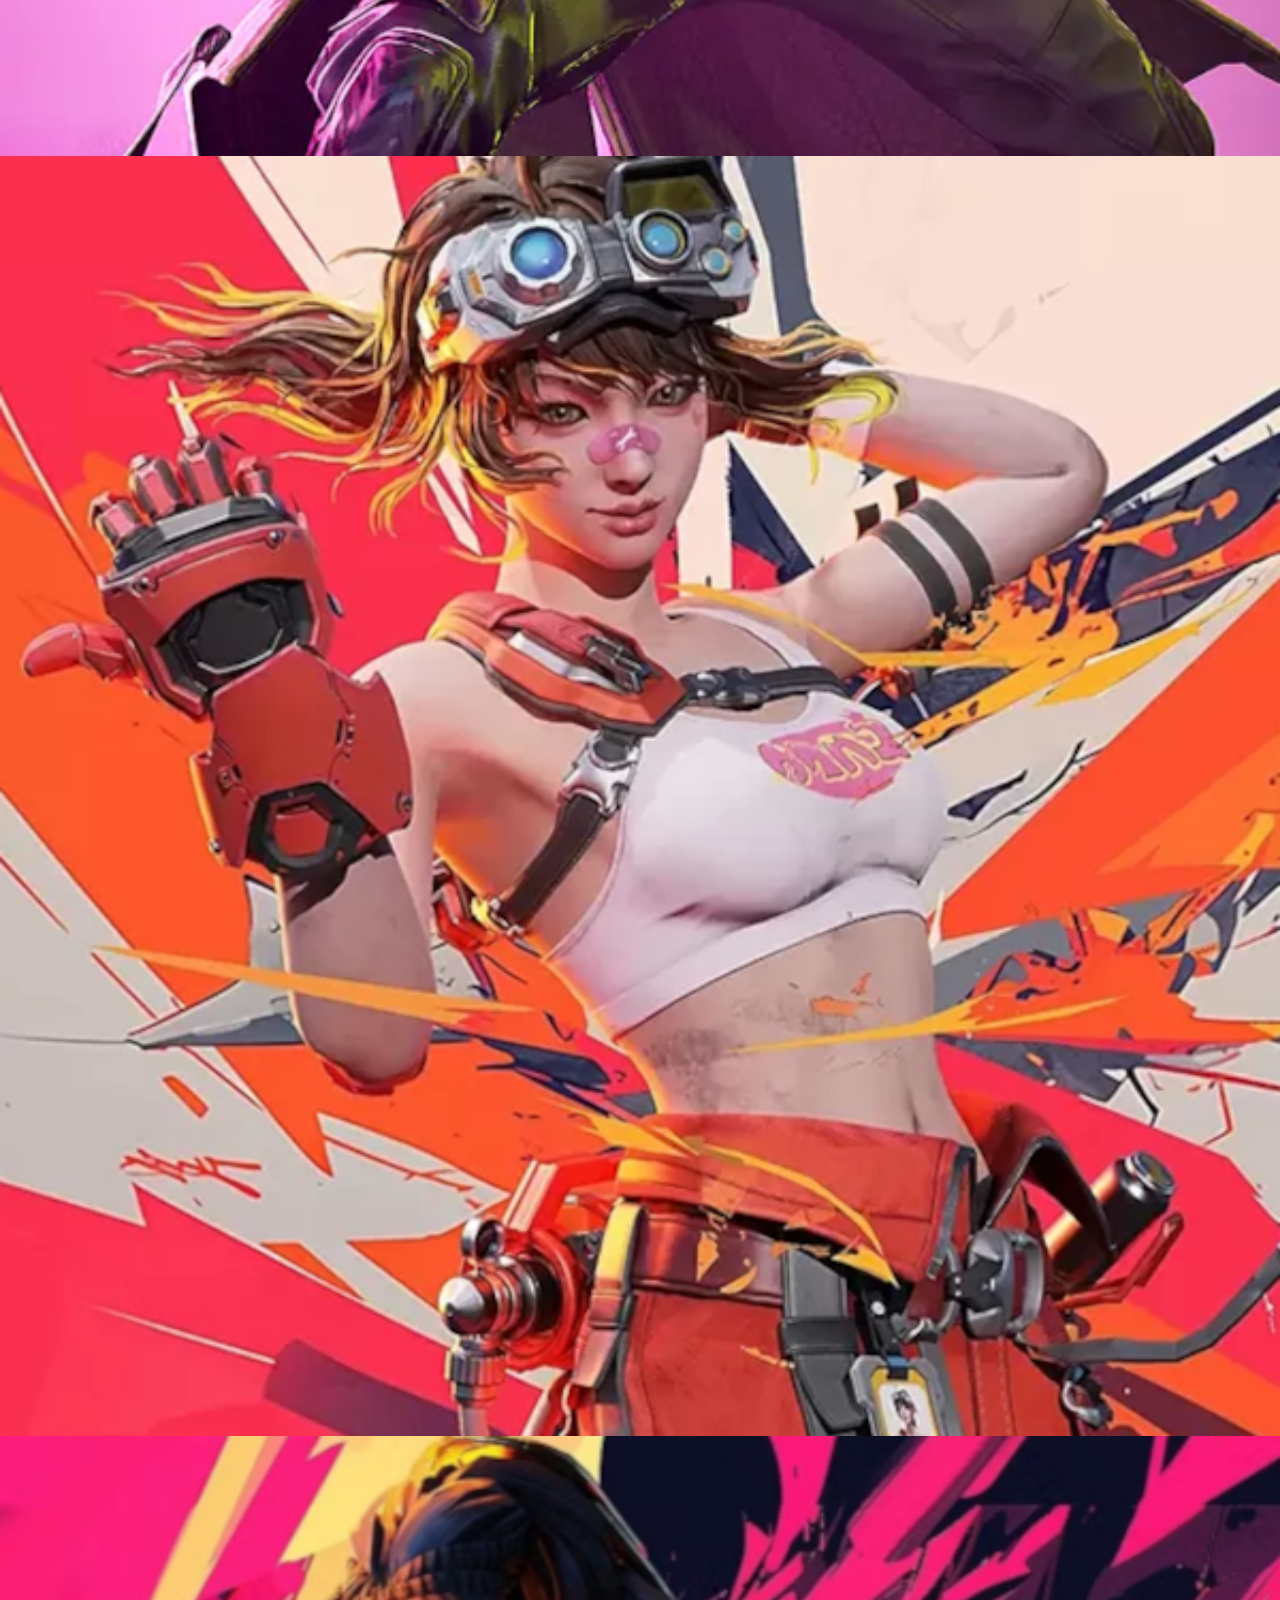
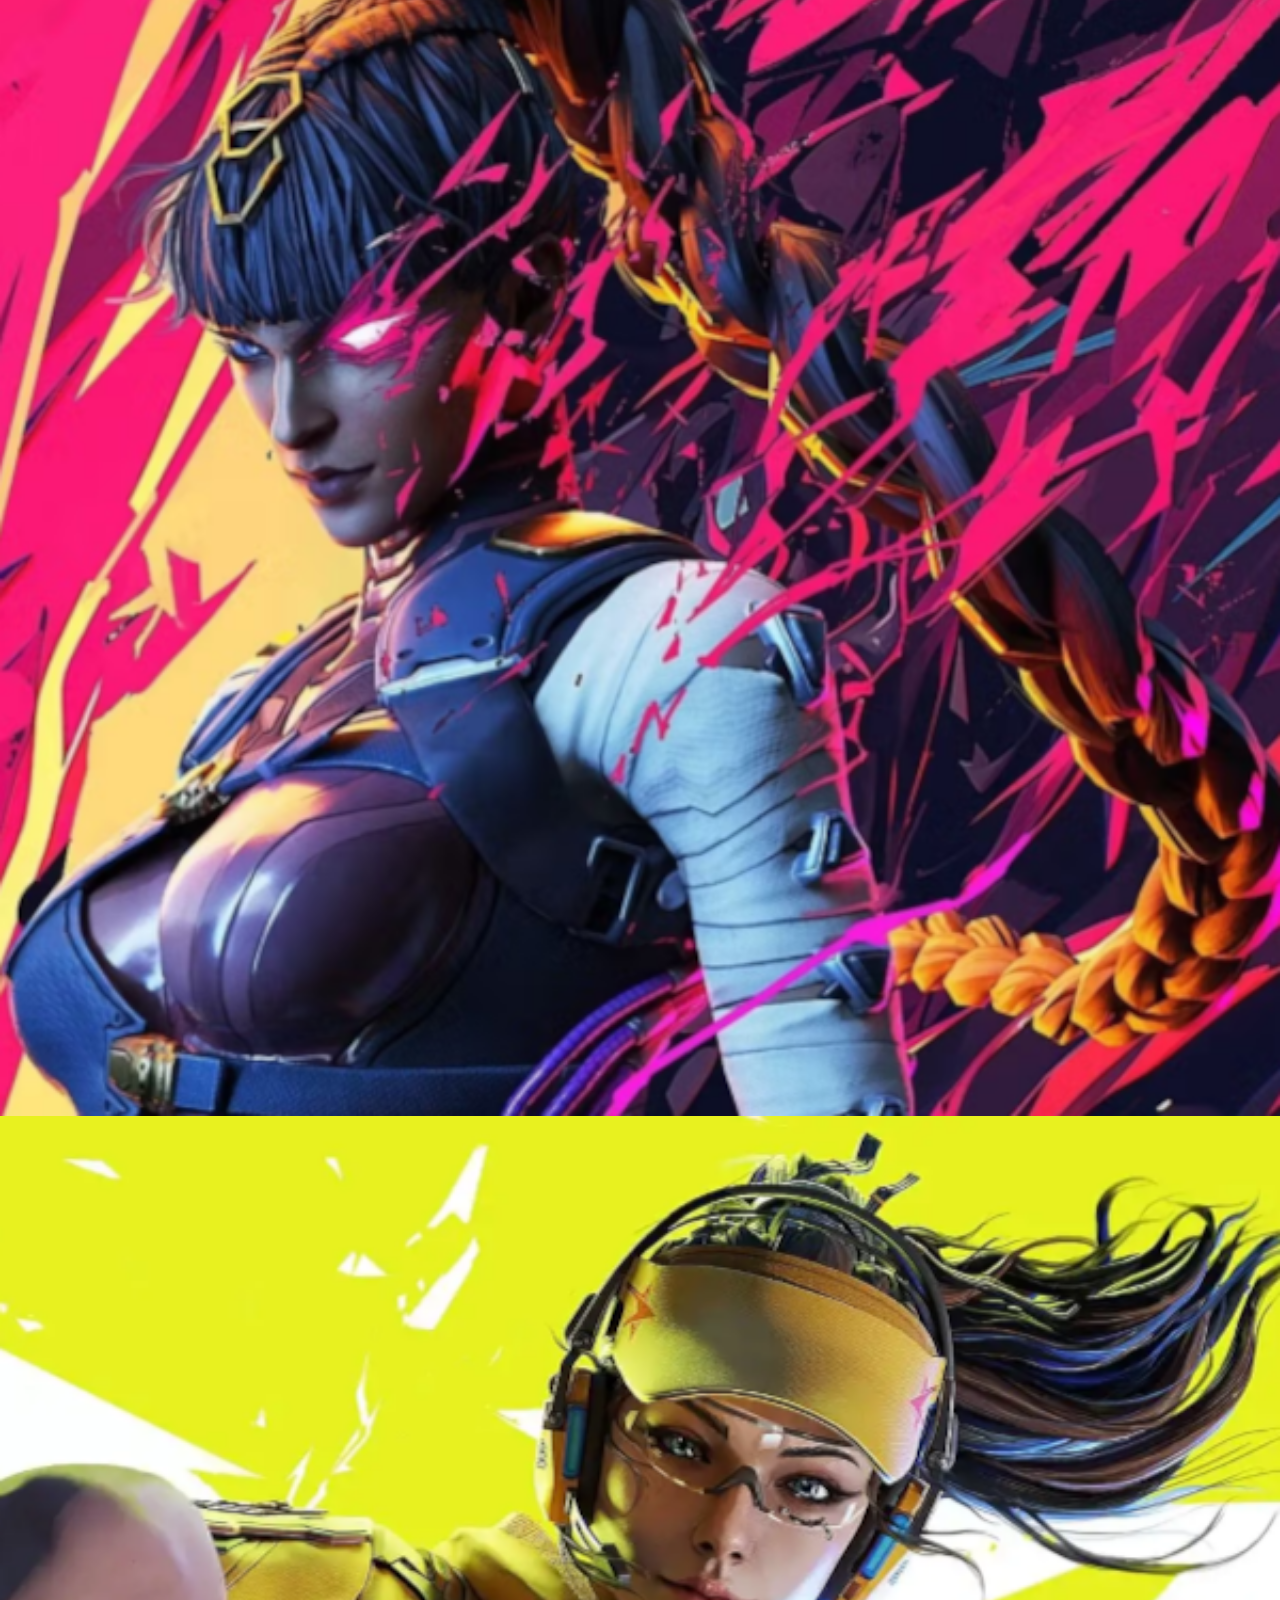
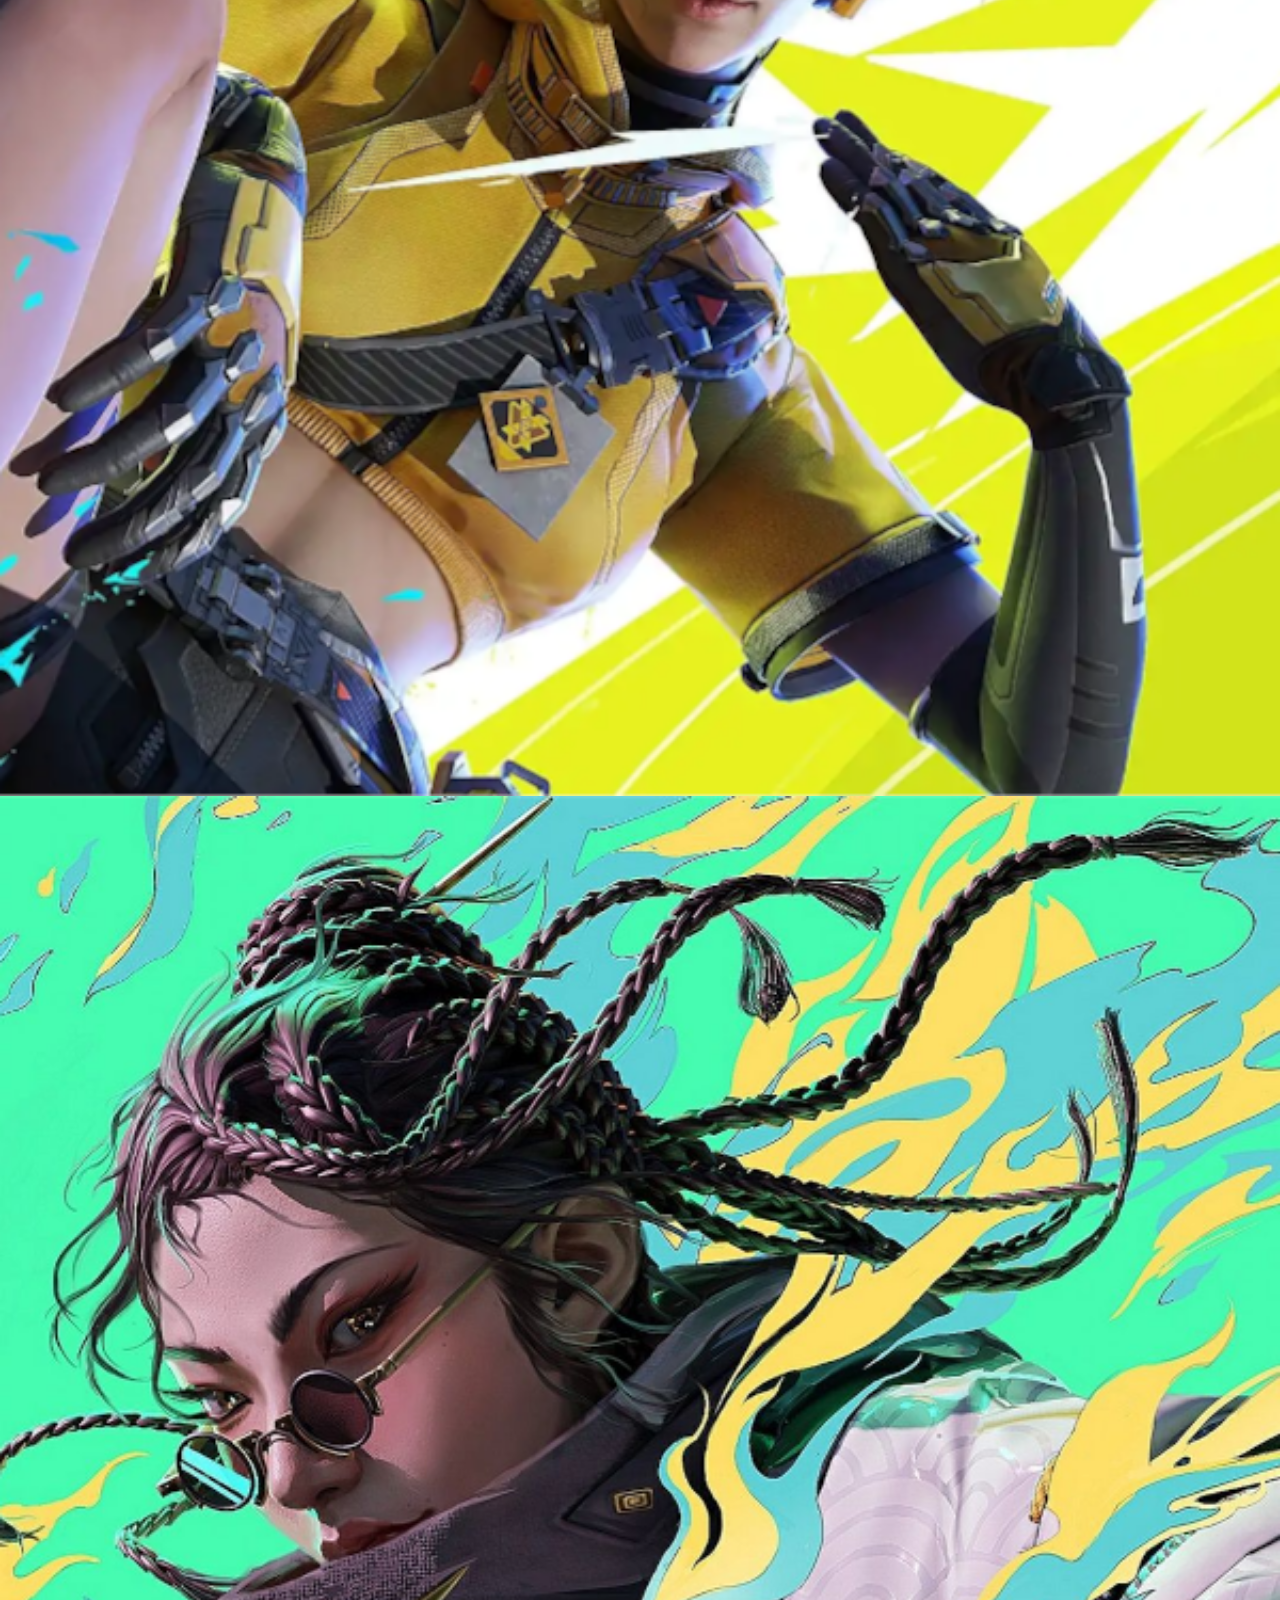
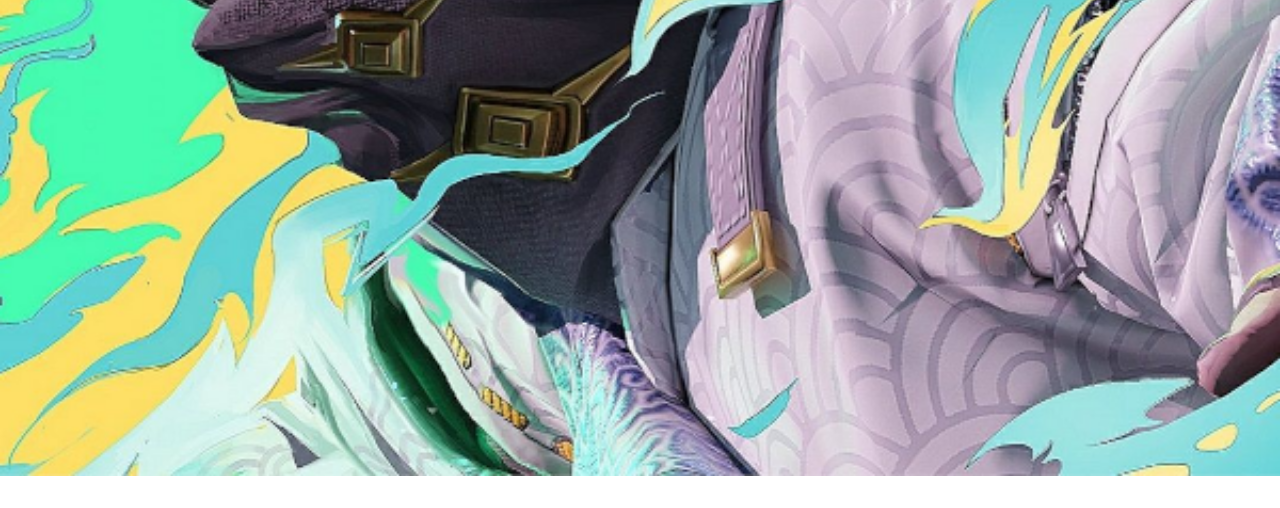
<file: src/pages/pagina4/galeria-hibrida.html>
<!DOCTYPE html>
<html lang="pt-BR">
<head>
  <meta charset="UTF-8" />
  <meta name="viewport" content="width=device-width, initial-scale=1.0" />
  <title>Página 4 - Grid + Flexbox</title>
  <link rel="stylesheet" href="../../styles/main.css" />
  <link rel="stylesheet" href="../../styles/galeria-hibrida.css" />
</head>
<body>
  <header>
    <div class="logo">gallery</div>
    <nav class="menu">
      <a href="../../../index.html">Home</a>
      <a href="../pagina2/galeria-flexbox.html">Flexbox</a>
      <a href="../pagina3/galeria-grid.html">Grid</a>
    </nav>
  </header>
  <main>
    <section class="gallery-container">
      <div class="image1" alt="Imagem 1"></div>
      <div class="image2" alt="Imagem 2"></div>
      <div class="image3" alt="Imagem 3"></div>
      <div class="image4" alt="Imagem 4"></div>
      <div class="image5" alt="Imagem 5"></div>
      <div class="image6" alt="Imagem 6"></div>
      <div class="image7" alt="Imagem 7"></div>
      <div class="image8" alt="Imagem 8"></div>
      <div class="image9" alt="Imagem 9"></div>
    </section>
  </main>
  <footer>
    <p>
      &copy; built by <a href="https://github.com/criscdev">cris</a>. all
      rights reserved.
    </p>
  </footer>
</body>
</html>
</file>
<file: src/styles/main.css>
body {
    margin: 0;
    padding: 0;
    font-family: Arial, Helvetica, sans-serif;
    background: #f7f7f7;
    color: #222;
}
a {
    color: inherit;
    text-decoration: none;
}
img {
    max-width: 100%;
    display: block;
}
</file>
<file: src/styles/home.css>
body {
    min-height: 100vh;
    display: flex;
    flex-direction: column;
}

header {
    display: flex;
    justify-content: space-between;
    align-items: center;
    padding: 24px 40px;
    background: #222;
    color: #fff;
}

.logo {
    font-weight: bold;
    font-size: 1.5rem;
}

.menu {
    display: flex;
    gap: 24px;
}

main {
    flex: 1;
    display: flex;
    justify-content: center;
    align-items: center;
    min-height: 300px;
}

footer {
    background: #222;
    color: #fff;
    text-align: center;
    padding: 16px 0;
}
</file>
<file: src/styles/galeria-flexbox.css>
body {
  display: flex;
  flex-direction: column;
}

main {
  align-items: flex-start;
  display: flex;
  flex: 1;
  justify-content: center;
}

section.gallery-container {
  align-items: flex-start;
  display: flex;
  flex-wrap: wrap;
  gap: var(--space-md);
  justify-content: center;
  max-width: var(--max-width-gallery);
  padding: var(--space-md) 0;
  width: 100%;
}

section.gallery-container>div {
  aspect-ratio: 1/1;
  background-position: center;
  background-repeat: no-repeat;
  background-size: cover;
  border: var(--border-width-card) solid var(--color-card-border);
  border-radius: var(--border-radius-card);
  box-shadow: 0 2px 8px var(--color-card-shadow);
  flex: 0 1 calc(33.33% - var(--space-md));
  min-width: min(200px, 100vw);
  width: 100%;
}

@media (max-width: 600px) {
  section.gallery-container>div {
    flex-basis: 100%;
    min-width: 0;
    padding-bottom: 20px;
  }
}

.image1 { background-image: url('../assets/foto1.png'); }
.image2 { background-image: url('../assets/foto2.png'); }
.image3 { background-image: url('../assets/foto3.png'); }
.image4 { background-image: url('../assets/foto4.png'); }
.image5 { background-image: url('../assets/foto5.png'); }
.image6 { background-image: url('../assets/foto6.png'); }
.image7 { background-image: url('../assets/foto7.png'); }
.image8 { background-image: url('../assets/foto8.png'); }
.image9 { background-image: url('../assets/foto9.png'); }
</file>
<file: src/styles/galeria-grid.css>
body {
    background: var(--color-bg-main);
    display: grid;
    font-family: var(--font-family-main);
    grid-template-areas:
        "cabecalho"
        "galeria"
        "rodape";
    grid-template-columns: 1fr;
    grid-template-rows: auto 1fr auto;
    min-height: 100vh;
}

header {
    align-items: center;
    background: var(--color-bg-header);
    color: var(--color-text-main);
    display: flex;
    grid-area: cabecalho;
    justify-content: space-between;
    padding: var(--space-lg) var(--space-page-side);
}

.logo {
    color: var(--color-text-main);
    font-size: var(--font-size-lg);
    font-weight: var(--font-weight-bold);
    letter-spacing: var(--letter-spacing-logo);
}

.menu {
    display: flex;
    gap: var(--space-xl);
}

.menu a {
    color: var(--color-text-link);
    font-size: var(--font-size-base);
    font-weight: var(--font-weight-normal);
    text-decoration: none;
    transition: color 0.2s;
}

.menu a:hover {
    color: var(--color-text-link-hover);
}


@media (max-width: 600px) {
  section.gallery-container {
    grid-template-columns: 1fr !important;
  }
  section.gallery-container > div {
    min-width: 0;
    width: 100%;
  }
}

footer {
    align-items: center;
    background: var(--color-bg-footer);
    bottom: 0;
    color: var(--color-text-main);
    display: flex;
    font-size: var(--font-size-base);
    grid-area: rodape;
    justify-content: center;
    min-height: 56px;
    padding: var(--space-sm) 0;
    position: fixed;
    width: 100vw;
}
</file>
<file: src/styles/galeria-hibrida.css>
/* Grid no body para estruturar as áreas principais */
body {
    background: var(--color-bg-main);
    display: grid;
    font-family: var(--font-family-main);
    grid-template-areas:
        "cabecalho"
        "galeria"
        "rodape";
    grid-template-columns: 1fr;
    grid-template-rows: auto 1fr auto;
    min-height: 100vh;
    font-size: 1rem;
}

/* Flexbox no header */
header {
    align-items: center;
    background: var(--color-bg-header);
    width: 100%;
}

.gallery-container > div {
    aspect-ratio: 1/1;
    background-position: center;
    background-size: cover;
    border: var(--border-width-card) solid var(--color-card-border);
    border-radius: var(--border-radius-card);
    box-shadow: 0 2px 8px var(--color-card-shadow);
    width: 100%;
    min-width: 0;
}

.image1 { background-image: url('../assets/foto1.png'); }
.image2 { background-image: url('../assets/foto2.png'); }
.image3 { background-image: url('../assets/foto3.png'); }
.image4 { background-image: url('../assets/foto4.png'); }
.image5 { background-image: url('../assets/foto5.png'); }
.image6 { background-image: url('../assets/foto6.png'); }
.image7 { background-image: url('../assets/foto7.png'); }
.image8 { background-image: url('../assets/foto8.png'); }
.image9 { background-image: url('../assets/foto9.png'); }

@media (min-width: 600px) {
  header {
    padding: 2rem 8vw;
    font-size: 1.25rem;
  }
  .logo {
    font-size: 2rem;
  }
  .menu {
    gap: 2rem;
  }
  .menu a {
    font-size: 1.125rem;
  }
  section.gallery-container {
    grid-template-columns: repeat(3, 1fr);
    gap: 2rem;
    padding: 2rem 0;
  }
}

/* Flexbox no footer para centralizar conteúdo */
footer {
    align-items: center;
    background: var(--color-bg-footer);
    bottom: 0;
    color: var(--color-text-main);
    display: flex;
    font-size: var(--font-size-base);
    grid-area: rodape;
    justify-content: center;
    min-height: 56px;
    padding: var(--space-sm) 0;
    position: fixed;
    width: 100vw;
}
</file>
